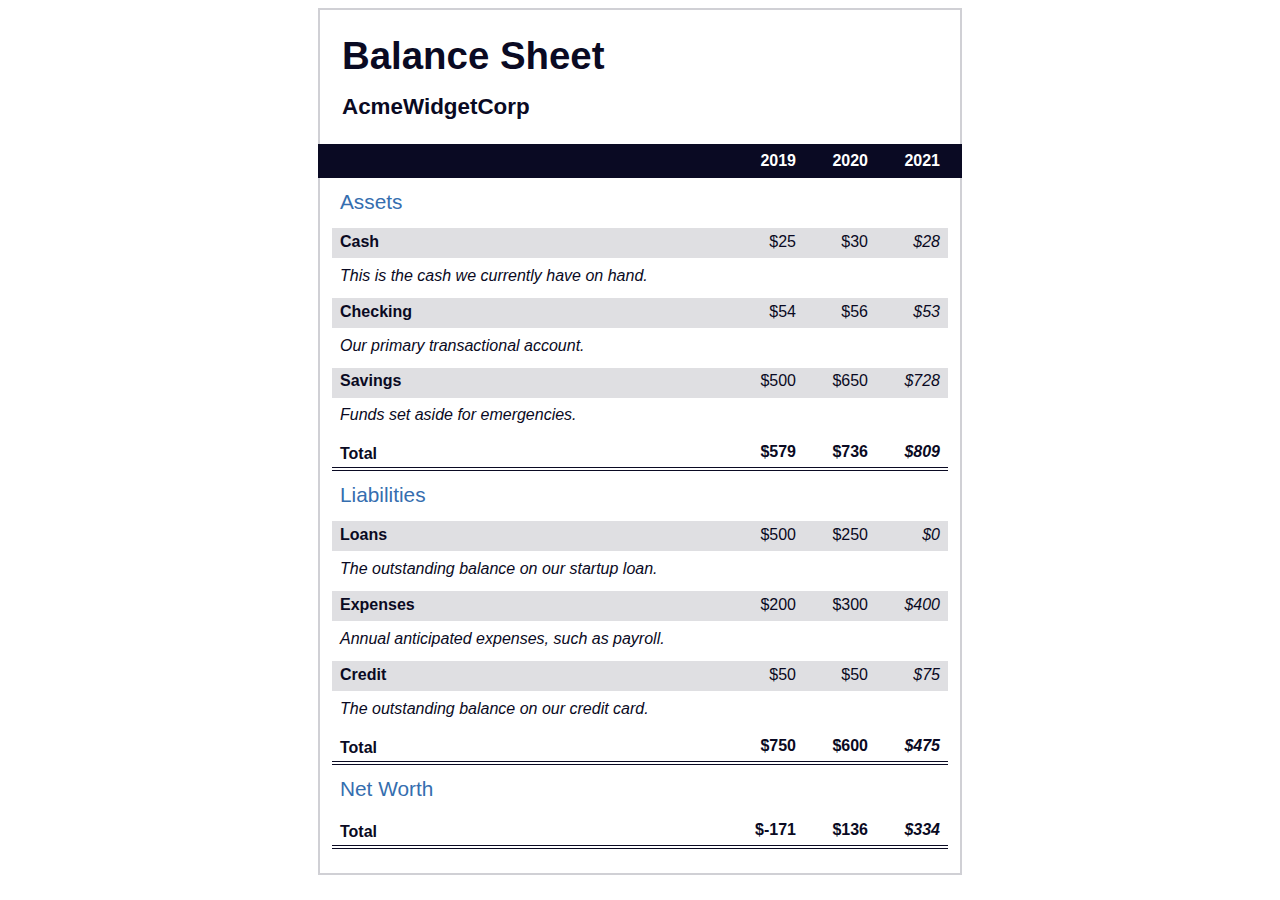
<file: Balance_Sheet/index.html>
<!DOCTYPE html>
<html lang="en">

<head>
  <meta charset="UTF-8">
  <meta http-equiv="X-UA-Compatible" content="IE=edge">
  <meta name="viewport" content="width=device-width, initial-scale=1.0">
  <link rel="stylesheet" type="text/css" href="style.css">
  <title>Balance Sheet</title>
</head>

<body>
  <main>
    <section>
      <h1>
        <span class="flex">
          <span>AcmeWidgetCorp</span>
          <span>Balance Sheet</span>
        </span>
      </h1>
      <div id="years" aria-hidden="true">
        <span class="year">2019</span>
        <span class="year">2020</span>
        <span class="year">2021</span>
      </div>
      <div class="table-wrap">
        <table>
          <caption>Assets</caption>
          <thead>
            <tr>
              <td></td>
              <th><span class="sr-only year">2019</span></th>
              <th><span class="sr-only year">2020</span></th>
              <th class="current"><span class="sr-only year">2021</span></th>
            </tr>
          </thead>
          <tbody>
            <tr class="data">
              <th>Cash <span class="description">This is the cash we currently have on hand.</span></th>
              <td>$25</td>
              <td>$30</td>
              <td class="current">$28</td>
            </tr>
            <tr class="data">
              <th>Checking <span class="description">Our primary transactional account.</span></th>
              <td>$54</td>
              <td>$56</td>
              <td class="current">$53</td>
            </tr>
            <tr class="data">
              <th>Savings <span class="description">Funds set aside for emergencies.</span></th>
              <td>$500</td>
              <td>$650</td>
              <td class="current">$728</td>
            </tr>
            <tr class="total">
              <th>Total <span class="sr-only">Assets</span></th>
              <td>$579</td>
              <td>$736</td>
              <td class="current">$809</td>
            </tr>
          </tbody>
        </table>
        <table>
          <caption>Liabilities</caption>
          <thead>
            <tr>
              <td></td>
              <th><span class="sr-only">2019</span></th>
              <th><span class="sr-only">2020</span></th>
              <th><span class="sr-only">2021</span></th>
            </tr>
          </thead>
          <tbody>
            <tr class="data">
              <th>Loans <span class="description">The outstanding balance on our startup loan.</span></th>
              <td>$500</td>
              <td>$250</td>
              <td class="current">$0</td>
            </tr>
            <tr class="data">
              <th>Expenses <span class="description">Annual anticipated expenses, such as payroll.</span></th>
              <td>$200</td>
              <td>$300</td>
              <td class="current">$400</td>
            </tr>
            <tr class="data">
              <th>Credit <span class="description">The outstanding balance on our credit card.</span></th>
              <td>$50</td>
              <td>$50</td>
              <td class="current">$75</td>
            </tr>
            <tr class="total">
              <th>Total <span class="sr-only">Liabilities</span></th>
              <td>$750</td>
              <td>$600</td>
              <td class="current">$475</td>
            </tr>
          </tbody>
        </table>
        <table>
          <caption>Net Worth</caption>
          <thead>
            <tr>
              <td></td>
              <th><span class="sr-only">2019</span></th>
              <th><span class="sr-only">2020</span></th>
              <th><span class="sr-only">2021</span></th>
            </tr>
          </thead>
          <tbody>
            <tr class="total">
              <th>Total <span class="sr-only">Net Worth</span></th>
              <td>$-171</td>
              <td>$136</td>
              <td class="current">$334</td>
            </tr>
          </tbody>
        </table>
      </div>
    </section>
  </main>
</body>

</html>
</file>
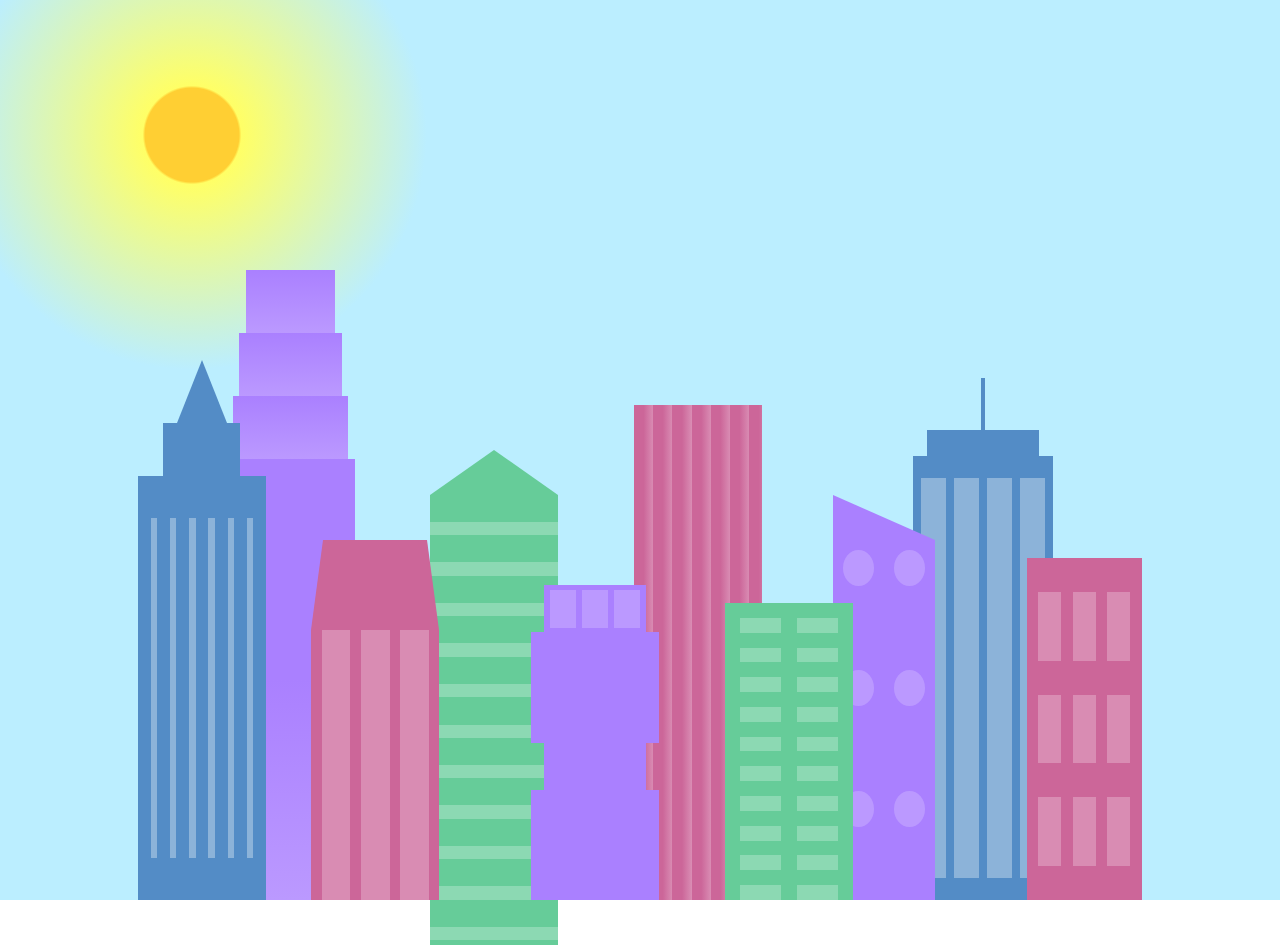
<file: City_Skyline/index.html>
<!DOCTYPE html>
<html lang="en">
<head>
  <meta charset="UTF-8">
  <meta http-equiv="X-UA-Compatible" content="IE=edge">
  <meta name="viewport" content="width=device-width, initial-scale=1.0">
  <link rel="stylesheet" type="text/css" href="style.css">
  <title>City Skyline</title>
</head>
<body>
  <div class="background-buildings sky">
    <div></div>
    <div></div>
    <div class="bb1 building-wrap">
      <div class="bb1a bb1-window"></div>
      <div class="bb1b bb1-window"></div>
      <div class="bb1c bb1-window"></div>
      <div class="bb1d"></div>
    </div>
    <div class="bb2">
      <div class="bb2a"></div>
      <div class="bb2b"></div>
    </div>
    <div class="bb3"></div>
    <div></div>
    <div class="bb4 building-wrap">
      <div class="bb4a"></div>
      <div class="bb4b"></div>
      <div class="bb4c window-wrap">
        <div class="bb4-window"></div>
        <div class="bb4-window"></div>
        <div class="bb4-window"></div>
        <div class="bb4-window"></div>
      </div>
    </div>
    <div></div>
    <div></div>
  </div>

  <div class="foreground-buildings">
    <div></div>
    <div></div>
    <div class="fb1 building-wrap">
      <div class="fb1a"></div>
      <div class="fb1b"></div>
      <div class="fb1c"></div>
    </div>
    <div class="fb2">
      <div class="fb2a"></div>
      <div class="fb2b window-wrap">
        <div class="fb2-window"></div>
        <div class="fb2-window"></div>
        <div class="fb2-window"></div>
      </div>
    </div>
    <div></div>
    <div class="fb3 building-wrap">
      <div class="fb3a window-wrap">
        <div class="fb3-window"></div>
        <div class="fb3-window"></div>
        <div class="fb3-window"></div>
      </div>
      <div class="fb3b"></div>
      <div class="fb3a"></div>
      <div class="fb3b"></div>
    </div>
    <div class="fb4">
      <div class="fb4a"></div>
      <div class="fb4b">
        <div class="fb4-window"></div>
        <div class="fb4-window"></div>
        <div class="fb4-window"></div>
        <div class="fb4-window"></div>
        <div class="fb4-window"></div>
        <div class="fb4-window"></div>
      </div>
    </div>
    <div class="fb5"></div>
    <div class="fb6"></div>
    <div></div>
    <div></div>
  </div>
</body>
</html>
</file>
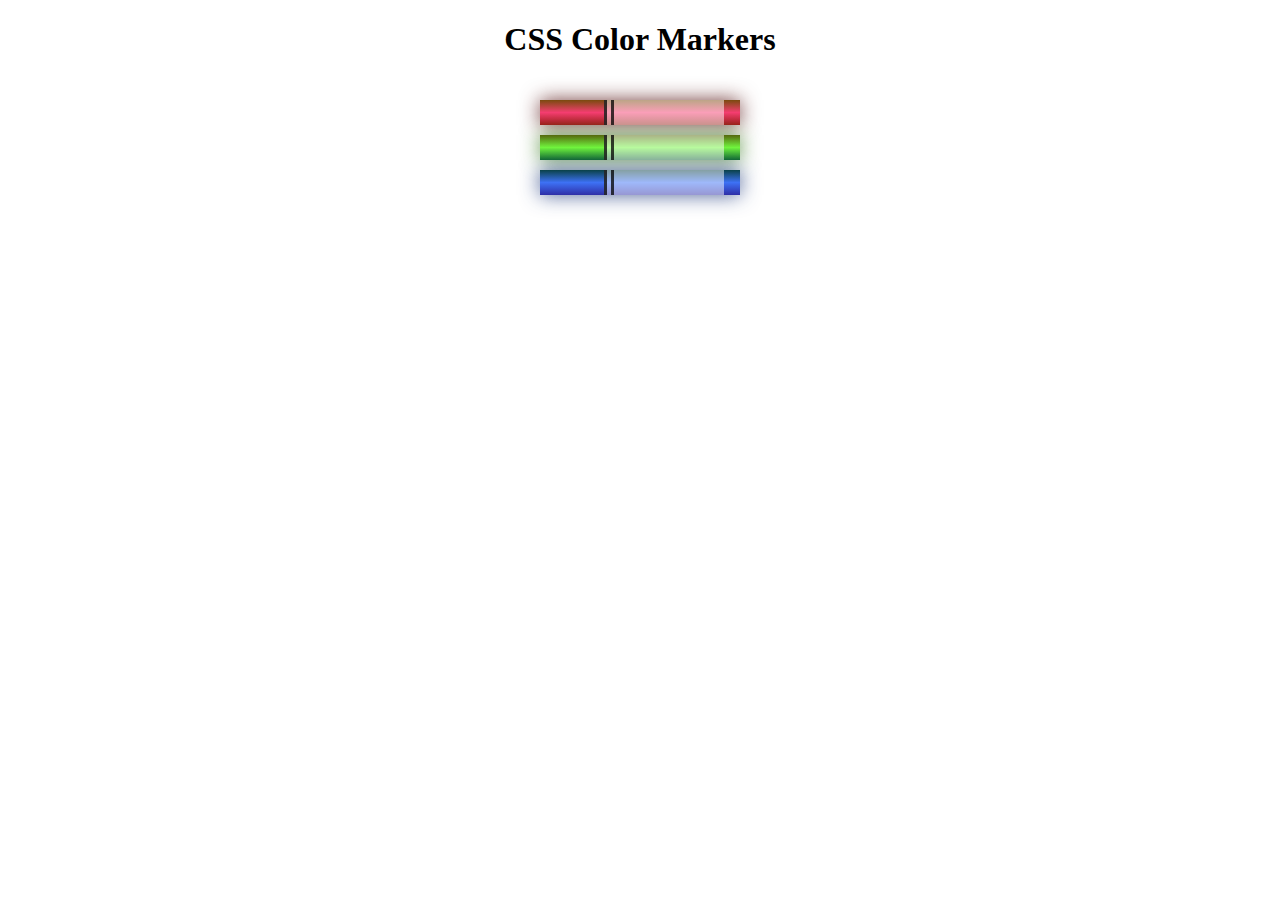
<file: Color-Markers/index.html>
<!DOCTYPE html>
<html lang="en">

<head>
  <meta charset="UTF-8">
  <meta http-equiv="X-UA-Compatible" content="IE=edge">
  <meta name="viewport" content="width=device-width, initial-scale=1.0">
  <link rel="stylesheet" type="text/css" href="style.css">
  <title>Color Markers</title>
</head>

<body>
  <h1>CSS Color Markers</h1>
  <div class="container">
    <div class="marker red">
      <div class="cap"></div>
      <div class="sleeve"></div>
    </div>
    <div class="marker green">
      <div class="cap"></div>
      <div class="sleeve"></div>
    </div>
    <div class="marker blue">
      <div class="cap"></div>
      <div class="sleeve"></div>
    </div>
  </div>
</body>

</html>
</file>
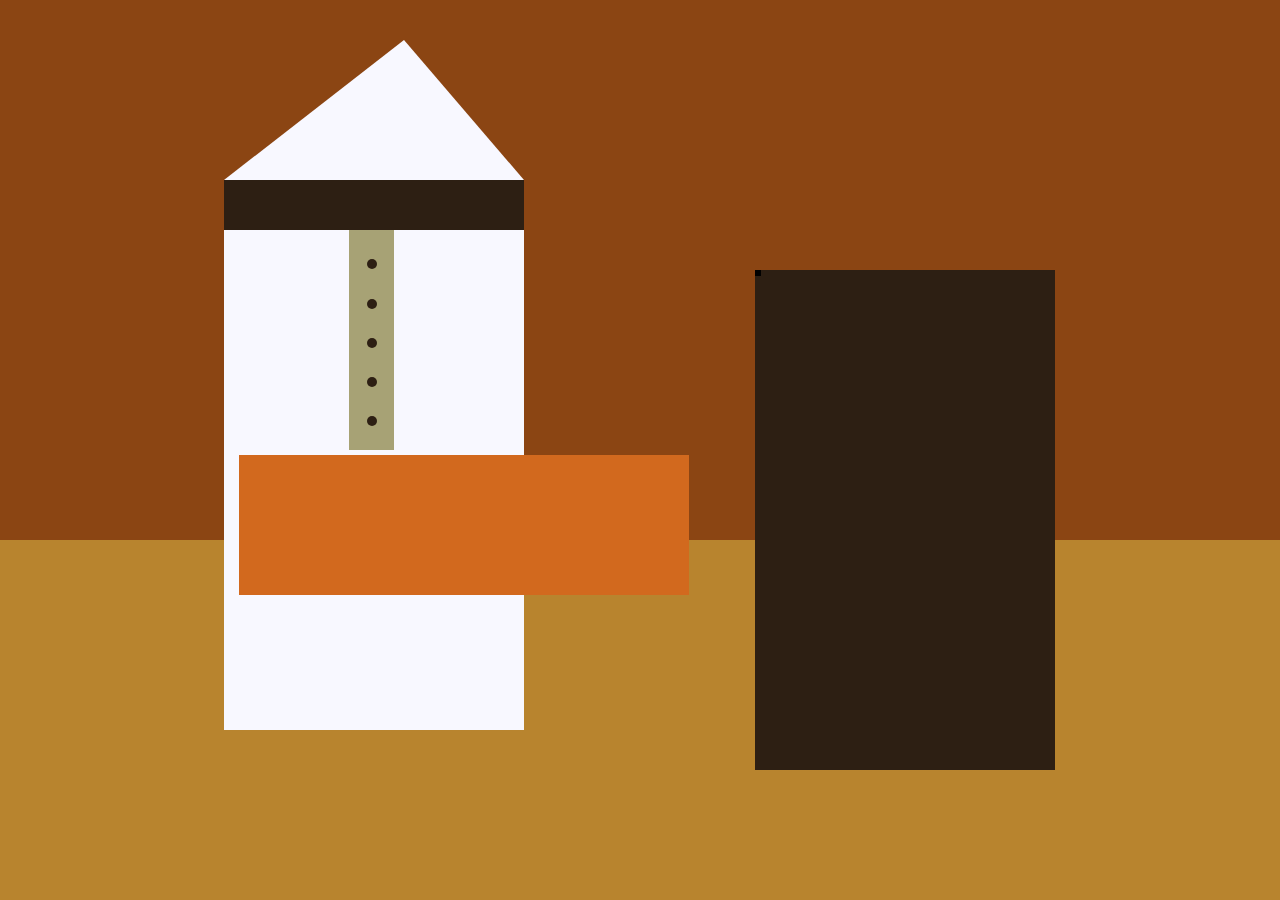
<file: Picasso_Painting/index.html>
<!DOCTYPE html>
<html lang="en">

<head>
  <meta charset="UTF-8">
  <meta http-equiv="X-UA-Compatible" content="IE=edge">
  <meta name="viewport" content="width=device-width, initial-scale=1.0">
  <link rel="stylesheet" type="text/css" href="style.css">
  <title>Picasso Painting</title>
</head>

<body>
  <div id="back-wall"></div>
  <div class="characters">
    <div id="offwhite-character">
      <div id="white-hat"></div>
      <div id="black-mask">
        <div class="eyes left"></div>
        <div class="eyes right"></div>
      </div>
      <div id="gray-instrument">
        <div class="black-dot"></div>
        <div class="black-dot"></div>
        <div class="black-dot"></div>
        <div class="black-dot"></div>
        <div class="black-dot"></div>
      </div>
      <div id="tan-table"></div>
    </div>
    <div id="black-character">
      <div id="black-hat"></div>
      <div id="gray-mask">
        <div class="eyes left"></div>
        <div class="eyes right"></div>
      </div>
      <div id="white-paper">
        <i class="fas fa-music"></i>
        <i class="fas fa-music"></i>
        <i class="fas fa-music"></i>
        <i class="fas fa-music"></i>
      </div>
    </div>
  </div>
</body>

</html>
</file>
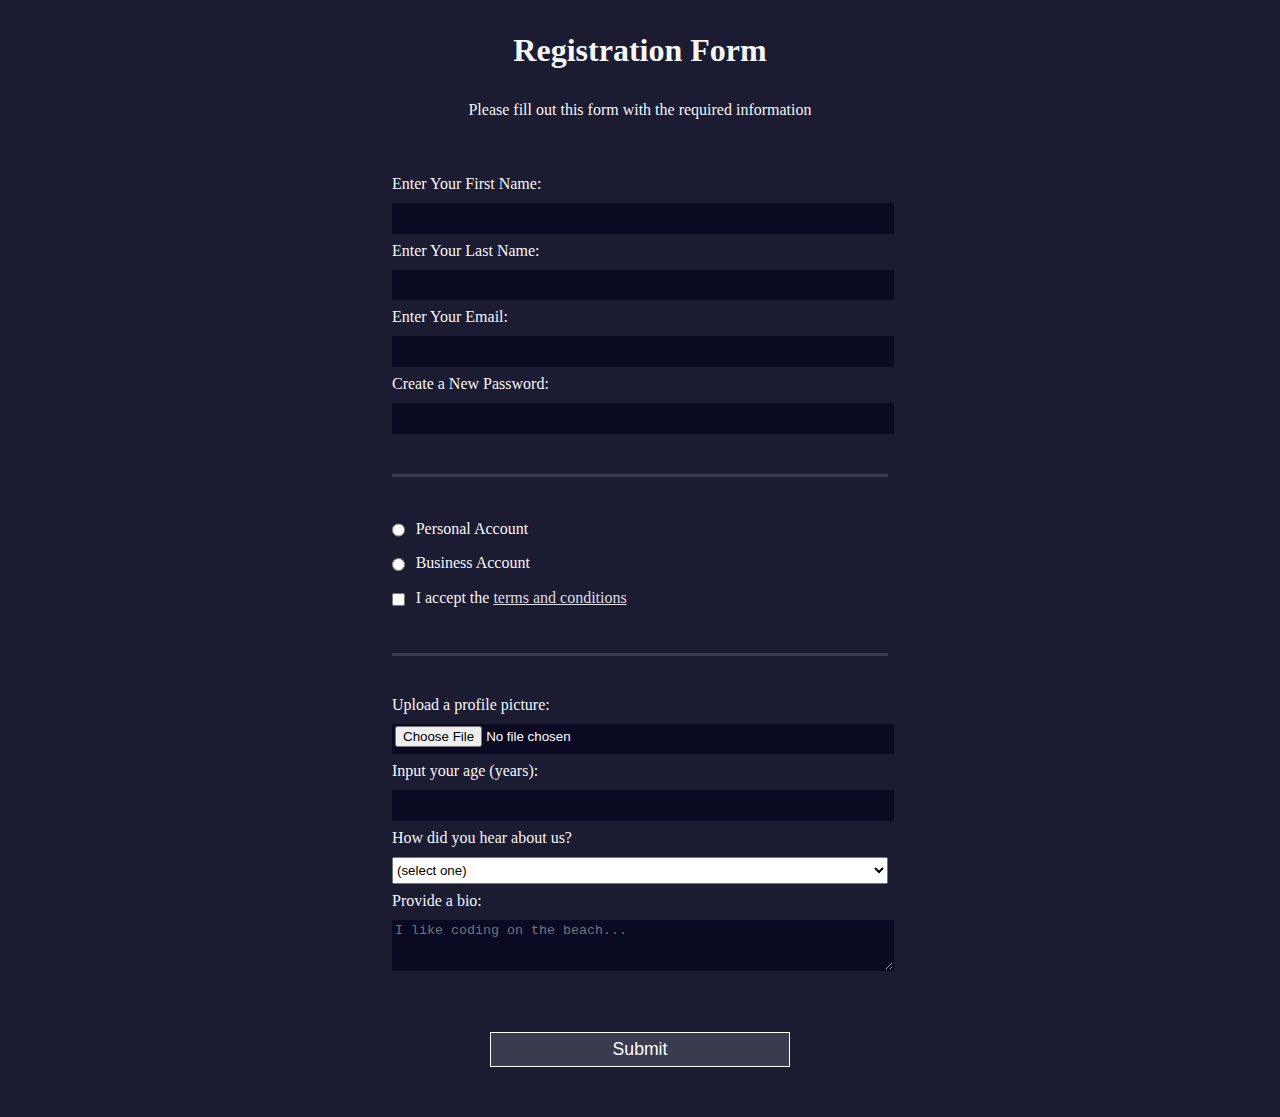
<file: Registration_Form/index.html>
<!DOCTYPE html>
<html lang="en">

<head>
  <meta charset="UTF-8">
  <meta http-equiv="X-UA-Compatible" content="IE=edge">
  <meta name="viewport" content="width=device-width, initial-scale=1.0">
  <link rel="stylesheet" type="text/css" href="style.css">
  <title>Registration Form</title>
</head>

<body>
  <h1>Registration Form</h1>
  <p>Please fill out this form with the required information</p>
  <form action='https://register-demo.freecodecamp.org'>
    <fieldset>
      <label>Enter Your First Name: <input type="text" name="first-name" required /></label>
      <label>Enter Your Last Name: <input type="text" name="last-name" required /></label>
      <label>Enter Your Email: <input type="email" name="email" required /></label>
      <label>Create a New Password: <input type="password" name="password" pattern="[a-z0-5]{8,}" required /></label>
    </fieldset>
    <fieldset>
      <label><input type="radio" name="account-type" class="inline" /> Personal Account</label>
      <label><input type="radio" name="account-type" class="inline" /> Business Account</label>
      <label>
        <input type="checkbox" name="terms" class="inline" required /> I accept the <a
          href="https://www.freecodecamp.org/news/terms-of-service/">terms and conditions</a>
      </label>
    </fieldset>
    <fieldset>
      <label>Upload a profile picture: <input type="file" name="file" /></label>
      <label>Input your age (years): <input type="number" name="age" min="13" max="120" />
      </label>
      <label>How did you hear about us?
        <select name="referrer">
          <option value="">(select one)</option>
          <option value="1">freeCodeCamp News</option>
          <option value="2">freeCodeCamp YouTube Channel</option>
          <option value="3">freeCodeCamp Forum</option>
          <option value="4">Other</option>
        </select>
      </label>
      <label>Provide a bio:
        <textarea name="bio" rows="3" cols="30" placeholder="I like coding on the beach..."></textarea>
      </label>
    </fieldset>
    <input type="submit" value="Submit" />
  </form>
</body>

</html>
</file>
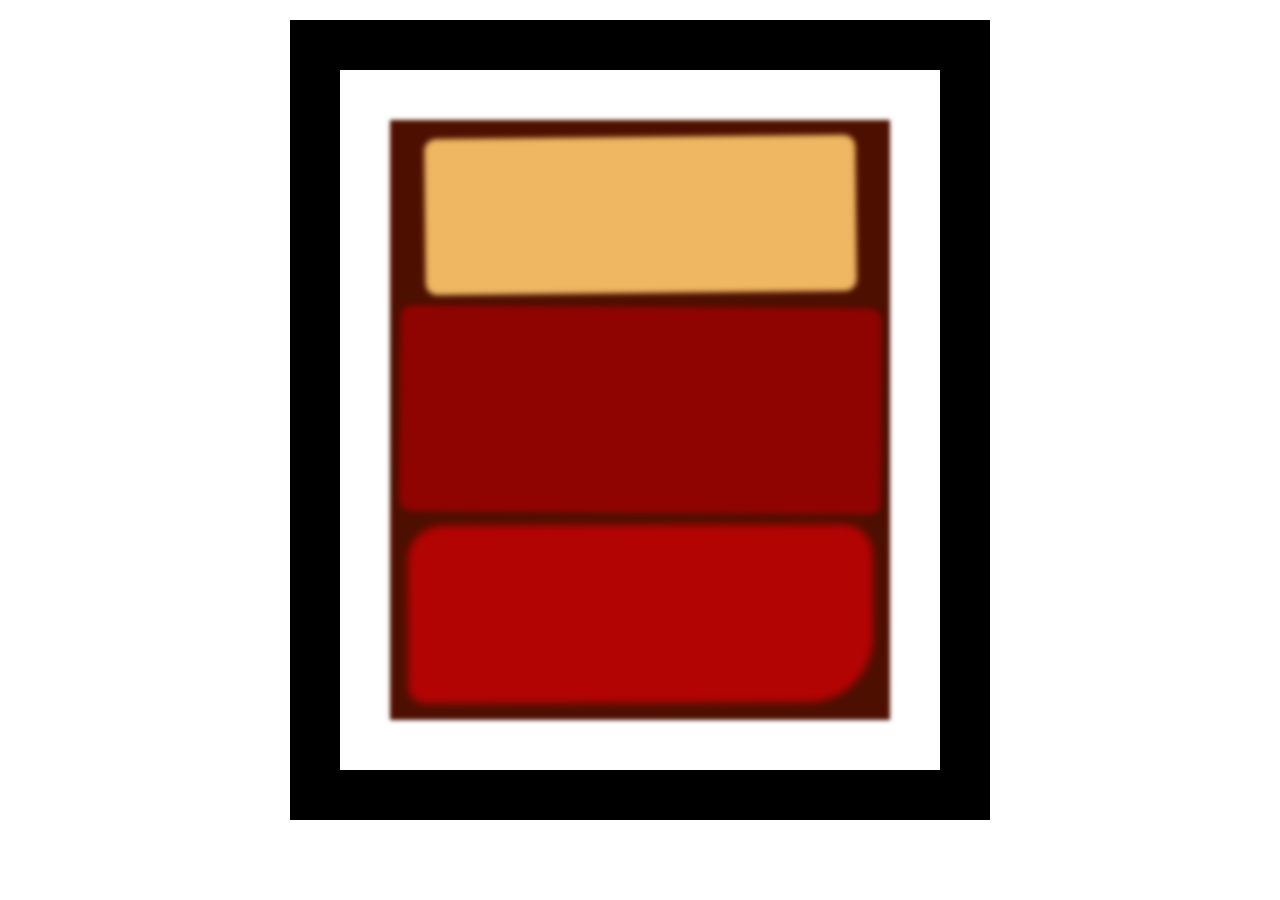
<file: Rothko_Painting/index.html>
<!DOCTYPE html>
<html lang="en">

<head>
  <meta charset="UTF-8">
  <meta http-equiv="X-UA-Compatible" content="IE=edge">
  <meta name="viewport" content="width=device-width, initial-scale=1.0">
  <link rel="stylesheet" href="style.css">
  <title>Rothko Painting</title>
</head>

<body>
  <div class="frame">
    <div class="canvas">
      <div class="one"></div>
      <div class="two"></div>
      <div class="three"></div>
    </div>
  </div>
</body>

</html>
</file>
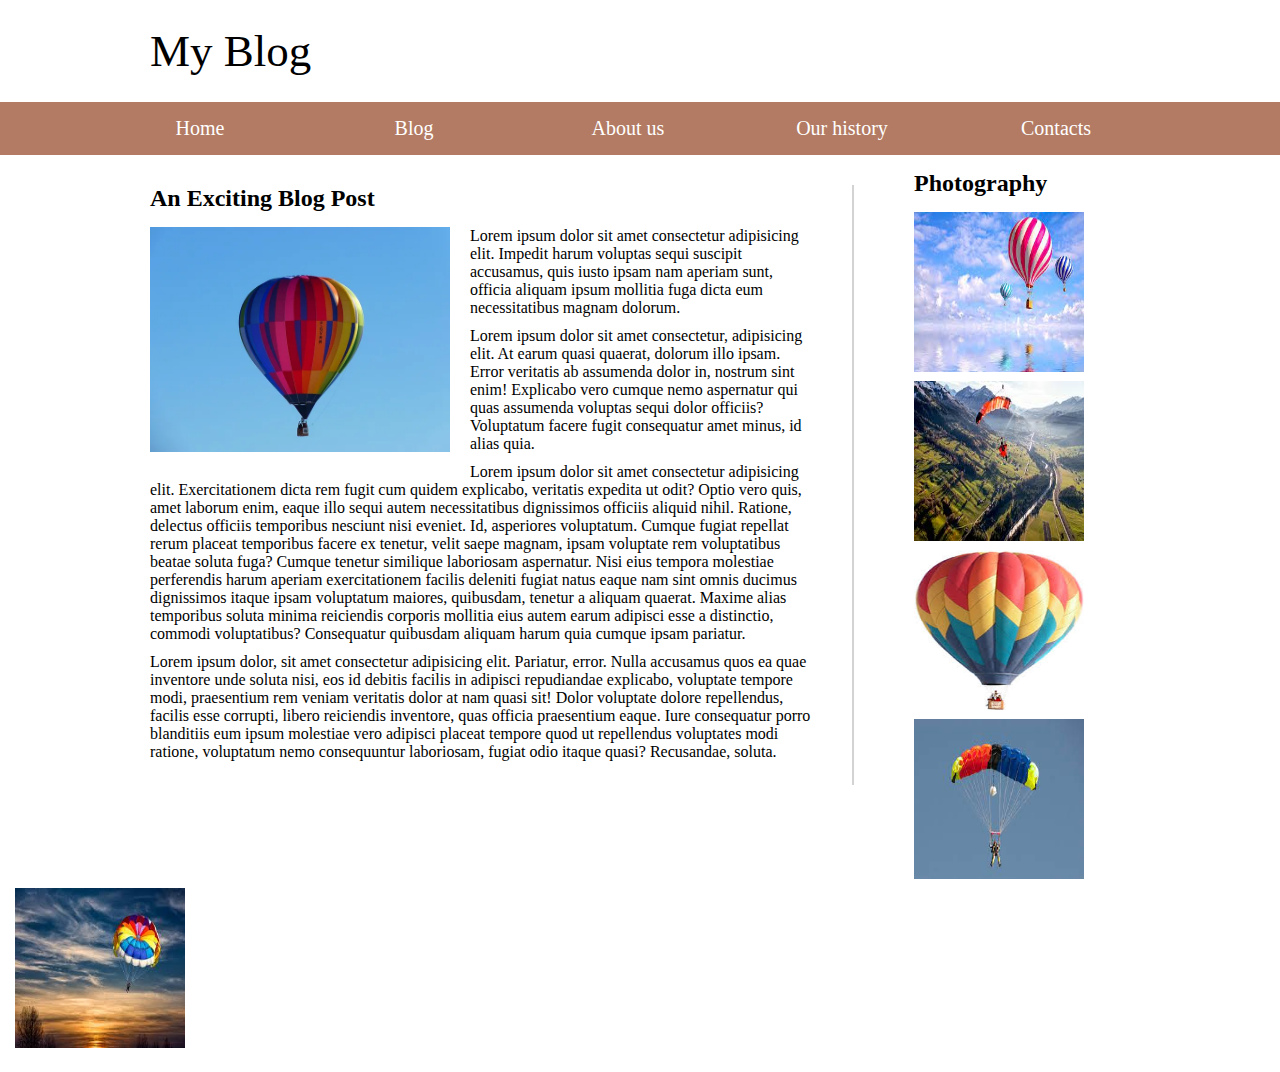
<file: Simple-Blog/index.html>
<!DOCTYPE html>
<html lang="en">
  <head>
    <meta charset="UTF-8" />
    <meta http-equiv="X-UA-Compatible" content="IE=edge" />
    <meta name="viewport" content="width=device-width, initial-scale=1.0" />
    <link rel="stylesheet" href="style.css">
    <title>Blog Page Layout</title>
  </head>
  <body>
    <header>
      <h1>My Blog</h1>

      <nav class="nav">
        <ul>
          <li>Home</li>
          <li>Blog</li>
          <li>About us</li>
          <li>Our history</li>
          <li>Contacts</li>
        </ul>
      </nav>
    </header>

    <main>
      <article class="post">
        <h2>An Exciting Blog Post</h2>
        <img src="../Simple-Blog/Images/parashoot.webp" width="300px" />
        <p>
          Lorem ipsum dolor sit amet consectetur adipisicing elit. Impedit harum
          voluptas sequi suscipit accusamus, quis iusto ipsam nam aperiam sunt,
          officia aliquam ipsum mollitia fuga dicta eum necessitatibus magnam
          dolorum.
        </p>
        <p>
          Lorem ipsum dolor sit amet consectetur, adipisicing elit. At earum
          quasi quaerat, dolorum illo ipsam. Error veritatis ab assumenda dolor
          in, nostrum sint enim! Explicabo vero cumque nemo aspernatur qui quas
          assumenda voluptas sequi dolor officiis? Voluptatum facere fugit
          consequatur amet minus, id alias quia.
        </p>
        <p>
          Lorem ipsum dolor sit amet consectetur adipisicing elit.
          Exercitationem dicta rem fugit cum quidem explicabo, veritatis
          expedita ut odit? Optio vero quis, amet laborum enim, eaque illo sequi
          autem necessitatibus dignissimos officiis aliquid nihil. Ratione,
          delectus officiis temporibus nesciunt nisi eveniet. Id, asperiores
          voluptatum. Cumque fugiat repellat rerum placeat temporibus facere ex
          tenetur, velit saepe magnam, ipsam voluptate rem voluptatibus beatae
          soluta fuga? Cumque tenetur similique laboriosam aspernatur. Nisi eius
          tempora molestiae perferendis harum aperiam exercitationem facilis
          deleniti fugiat natus eaque nam sint omnis ducimus dignissimos itaque
          ipsam voluptatum maiores, quibusdam, tenetur a aliquam quaerat. Maxime
          alias temporibus soluta minima reiciendis corporis mollitia eius autem
          earum adipisci esse a distinctio, commodi voluptatibus? Consequatur
          quibusdam aliquam harum quia cumque ipsam pariatur.
        </p>
        <p>
          Lorem ipsum dolor, sit amet consectetur adipisicing elit. Pariatur,
          error. Nulla accusamus quos ea quae inventore unde soluta nisi, eos id
          debitis facilis in adipisci repudiandae explicabo, voluptate tempore
          modi, praesentium rem veniam veritatis dolor at nam quasi sit! Dolor
          voluptate dolore repellendus, facilis esse corrupti, libero reiciendis
          inventore, quas officia praesentium eaque. Iure consequatur porro
          blanditiis eum ipsum molestiae vero adipisci placeat tempore quod ut
          repellendus voluptates modi ratione, voluptatum nemo consequuntur
          laboriosam, fugiat odio itaque quasi? Recusandae, soluta.
        </p>
      </article>

      <aside class="photo">
        <h2>Photography</h2>
        <img src="../Simple-Blog/Images/para1.jpeg" width="170px" height="160px" />
        <img src="../Simple-Blog/Images/para2.jpeg" width="170px" height="160px" />
        <img src="../Simple-Blog/Images/para3.jpeg" width="170px" height="160px" />
        <img src="../Simple-Blog/Images/para4.jpeg" width="170px" height="160px" />
        <img src="../Simple-Blog/Images/para5.jpeg" width="170px" height="160px" />
      </aside>
    </main>
  </body>
</html>
</file>
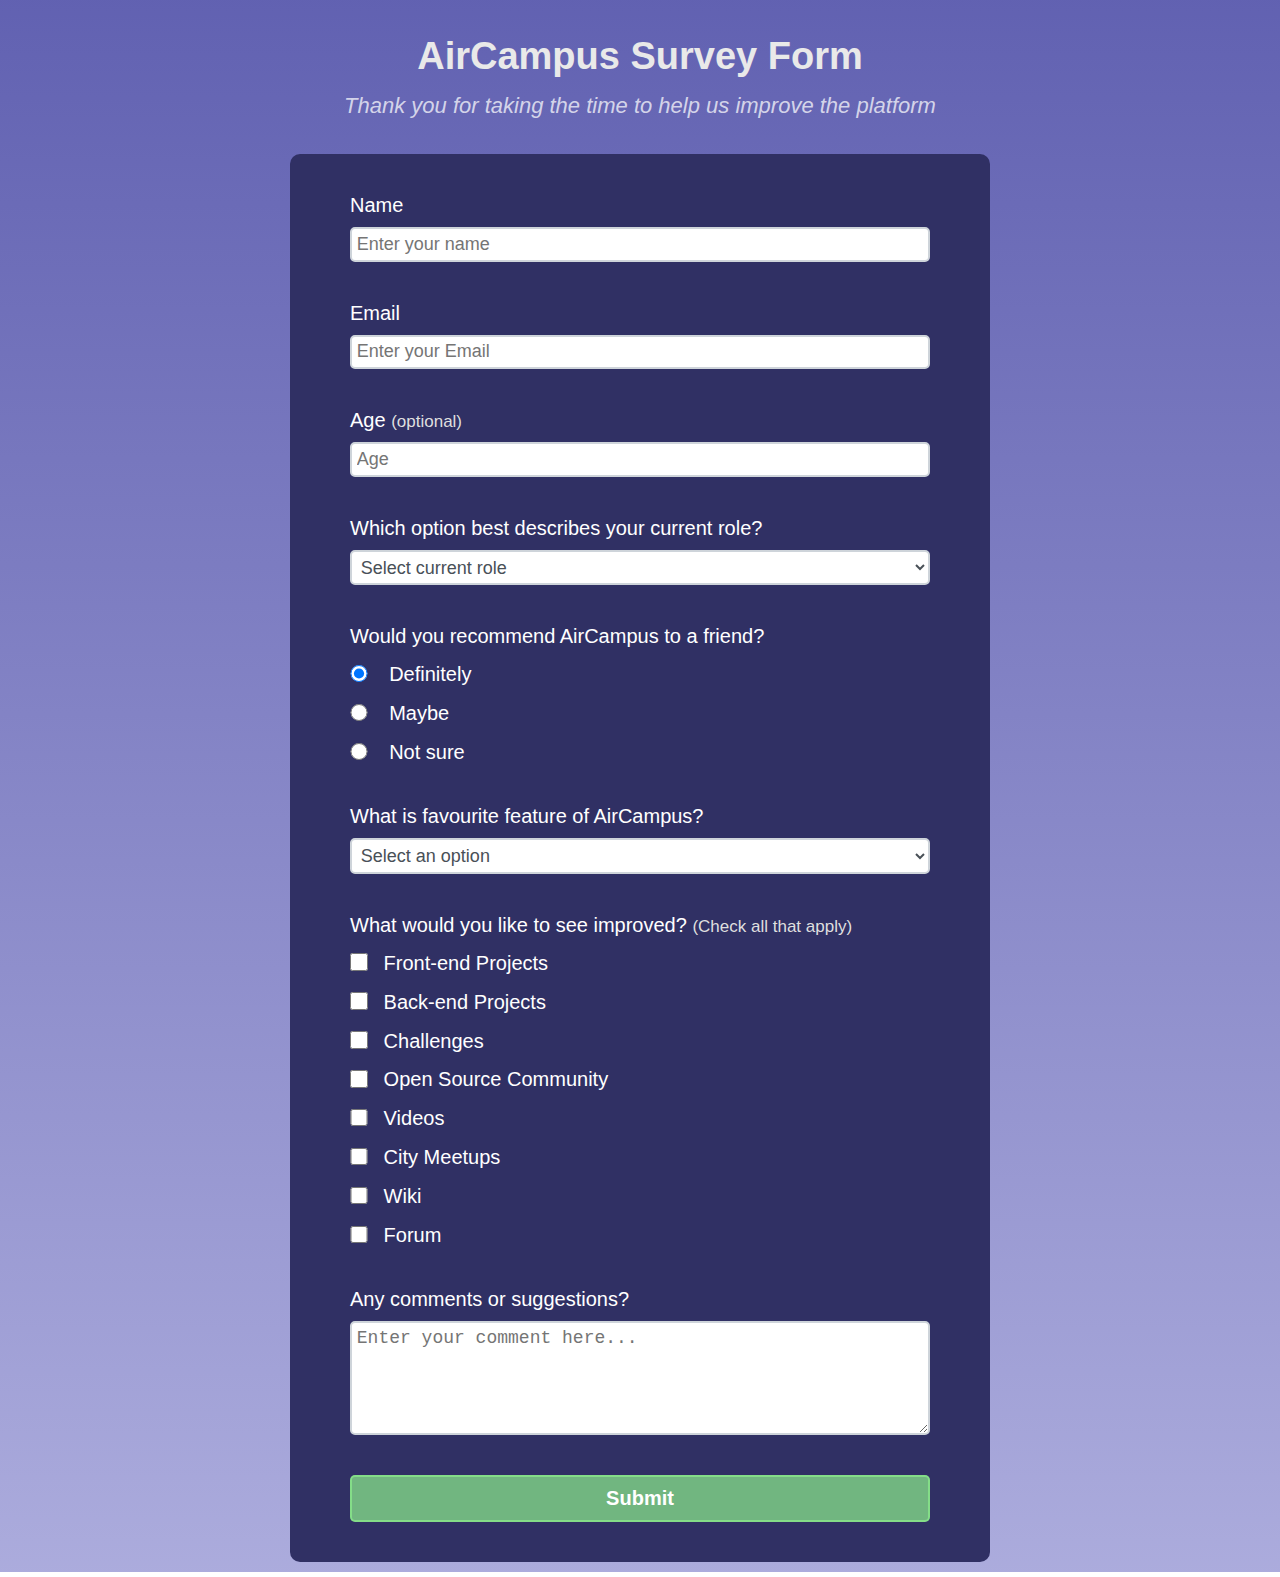
<file: Survey_Form/index.html>
<!DOCTYPE html>
<html lang="en">

<head>
  <meta charset="UTF-8">
  <meta http-equiv="X-UA-Compatible" content="IE=edge">
  <meta name="viewport" content="width=device-width, initial-scale=1.0">
  <link rel="stylesheet" type="text/css" href="style.css">
  <title>Survay Form</title>
</head>

<body>
  <div>
    <h1 id="title">AirCampus Survey Form</h1>
    <p id="description"><i>Thank you for taking the time to help us improve the platform</i></p>
  </div>
  <form action="" id="survey-form">
    <label id="name-label">Name <input type="text" id="name" placeholder="Enter your name" required></label>
    <label id="email-label">Email <input type="email" id="email" placeholder="Enter your Email" required></label>
    <label id="number-label">Age <span>(optional)</span> <input type="number" id="number" min="12" max="60" placeholder="Age"></label>
    <label>Which option best describes your current role?
      <select id="dropdown" required>
        <option value=" ">Select current role</option>
        <option value="student">Student</option>
        <option value="job">Full Time Job</option>
        <option value="learner">Full Time Learner</option>
        <option value="not to say">Prefer not to say</option>
        <option value="other">Other</option>
      </select>
    </label>
    <label>Would you recommend AirCampus to a friend?
      <label id="select-label"><input type="radio" name="recommend" value="definitely" class="inline" checked> Definitely</label>
      <label id="select-label"><input type="radio" name="recommend" value="maybe" class="inline"> Maybe</label>
      <label id="select-label"><input type="radio" name="recommend" value="sure" class="inline"> Not sure</label>
    </label>
    <label>What is favourite feature of AirCampus?
      <select id="dropdown" required>
        <option value=" ">Select an option</option>
        <option value="student">Challenges</option>
        <option value="job">Projects</option>
        <option value="learner">Community</option>
        <option value="not to say">Open Source</option>
      </select>
    </label>
    <label>What would you like to see improved? <span>(Check all that apply)</span>
      <label id="select-label"><input type="checkbox" name="front-end" class="inline" value="front-end">Front-end
        Projects</label>
      <label id="select-label"><input type="checkbox" name="back-end" class="inline" value="back-end">Back-end
        Projects</label>
      <label id="select-label"><input type="checkbox" name="challenges" class="inline"
          value="challenges">Challenges</label>
      <label id="select-label"><input type="checkbox" name="open-source" class="inline" value="open-source">Open Source
        Community</label>
      <label id="select-label"><input type="checkbox" name="videos" class="inline" value="videos">Videos</label>
      <label id="select-label"><input type="checkbox" name="city-meetups" class="inline" value="city-meetups">City
        Meetups</label>
      <label id="select-label"><input type="checkbox" name="wiki" class="inline" value="wiki">Wiki</label>
      <label id="select-label"><input type="checkbox" name="forum" class="inline" value="forum">Forum</label>
    </label>
    <label>Any comments or suggestions?
      <textarea name="comment" id="" cols="30" rows="5" placeholder="Enter your comment here..."></textarea>
    </label>
    <input type="submit" id="submit" value="Submit">
  </form>
</body>

</html>
</file>
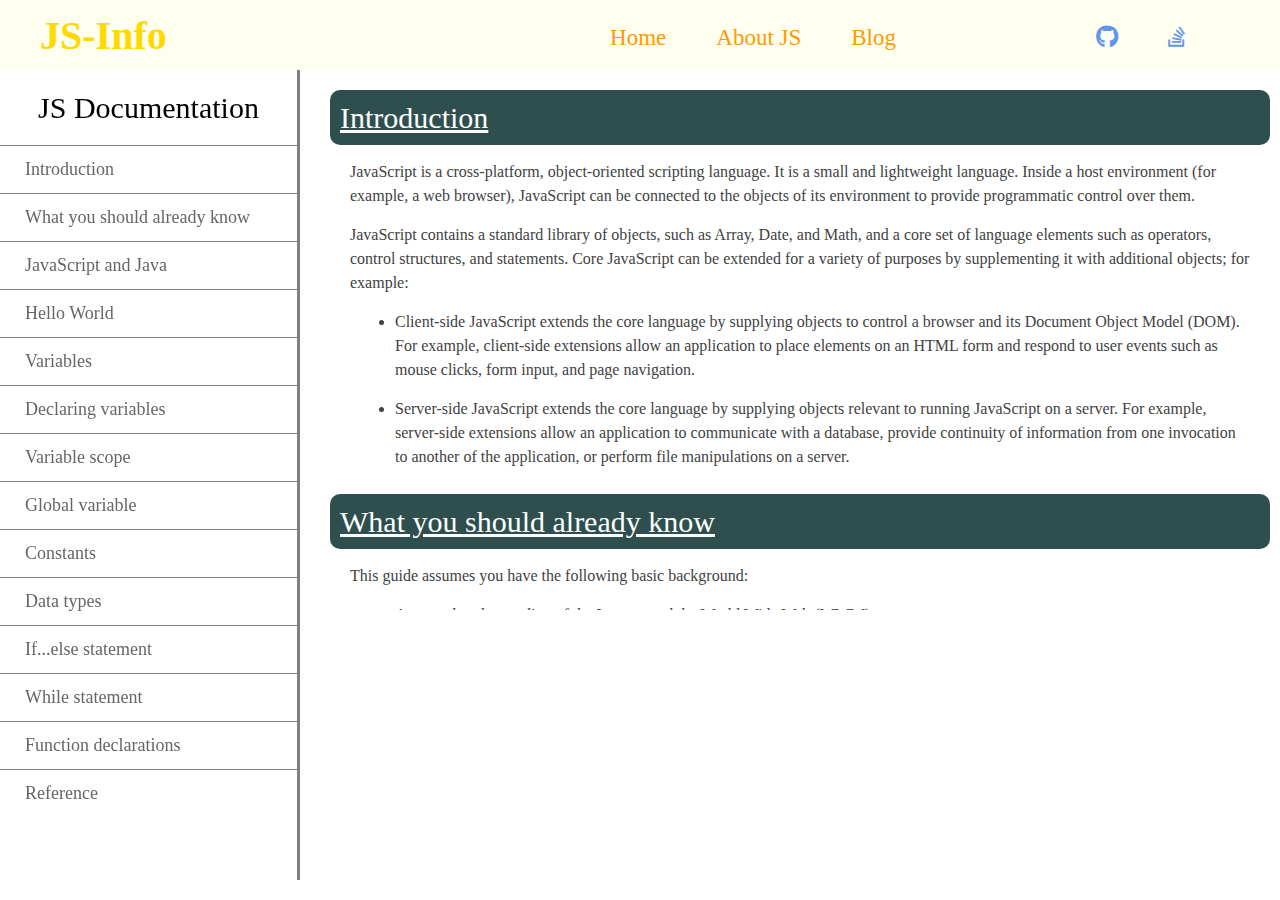
<file: Technical_Documentation/index.html>
<!DOCTYPE html>
<html lang="en">

<head>
  <meta charset="UTF-8">
  <meta http-equiv="X-UA-Compatible" content="IE=edge">
  <meta name="viewport" content="width=device-width, initial-scale=1.0">
  <link rel="stylesheet" type="text/css" href="style.css">
  <link rel="stylesheet" href="https://cdnjs.cloudflare.com/ajax/libs/font-awesome/6.1.1/css/all.min.css">
  <title>Technical Documentation Page</title>
</head>

<body>
  <header id="header">
    <div class="container flex">
      <h1>JS-Info</h1>
    <nav class="flex">
      <div class="menu">
        <i class="fa-solid fa-bars"></i>
      </div>
      <ul class="main flex">
        <li><a href="#">Home</a></li>
        <li><a href="#">About JS</a></li>
        <li><a href="#">Blog</a></li>
      </ul>
      <ul class="social flex">
        <li><a href="#"><i class="fa-brands fa-github"></i></a></li>
        <li><a href="#"><i class="fa-brands fa-stack-overflow"></i></a></li>
      </ul>
    </nav>
    </div>
  </header>
  <main id="main-doc">
    <aside id="sidebar">
      <nav id="navbar">
        <header>JS Documentation</header>
        <ul>
          <li>
            <a href="#Introduction" class="nav-link">Introduction</a>
          </li>
          <li>
            <a href="#What_you_should_already_know" class="nav-link">What you should already know</a>
          </li>
          <li>
            <a href="#JavaScript_and_Java" class="nav-link">JavaScript and Java</a>
          </li>
          <li>
            <a href="#Hello_World" class="nav-link">Hello World</a>
          </li>
          <li>
            <a href="#Variables" class="nav-link">Variables</a>
          </li>
          <li>
            <a href="#Declaring_variables" class="nav-link">Declaring variables</a>
          </li>
          <li>
            <a href="#Variable_scope" class="nav-link">Variable scope</a>
          </li>
          <li>
            <a href="#Global_variable" class="nav-link">Global variable</a>
          </li>
          <li>
            <a href="#Constants" class="nav-link">Constants</a>
          </li>
          <li>
            <a href="#Data_types" class="nav-link">Data types</a>
          </li>
          <li>
            <a href="#If...else_statement" class="nav-link">If...else statement</a>
          </li>
          <li>
            <a href="#While_statement" class="nav-link">While statement</a>
          </li>
          <li>
            <a href="#Function_declarations" class="nav-link">Function declarations</a>
          </li>
          <li>
            <a href="#Reference" class="nav-link">Reference</a>
          </li>
        </ul>
      </nav>
    </aside>
    <div id="documentation">
      <section class="main-section" id="Introduction">
        <header>Introduction</header>
        <article>
          <p>JavaScript is a cross-platform, object-oriented scripting language. It is a small and lightweight language. Inside a host environment (for example, a web browser), JavaScript can be connected to the objects of its environment to provide programmatic control over them.</p>
          <p>JavaScript contains a standard library of objects, such as Array, Date, and Math, and a core set of language elements such as operators, control structures, and statements. Core JavaScript can be extended for a variety of purposes by supplementing it with additional objects; for example:</p>
          <ul>
            <li>Client-side JavaScript extends the core language by supplying objects to control a browser and its Document Object Model (DOM). For example, client-side extensions allow an application to place elements on an HTML form and respond to user events such as mouse clicks, form input, and page navigation.</li>
            <li>Server-side JavaScript extends the core language by supplying objects relevant to running JavaScript on a server. For example, server-side extensions allow an application to communicate with a database, provide continuity of information from one invocation to another of the application, or perform file manipulations on a server.</li>
          </ul>
        </article>
      </section>
      <section class="main-section" id="What_you_should_already_know">
        <header>What you should already know</header>
        <article>
          <p>This guide assumes you have the following basic background:</p>
          <ul>
            <li>A general understanding of the Internet and the World Wide Web (WWW).</li>
            <li>Good working knowledge of HyperText Markup Language (HTML).</li>
            <li>Some programming experience. If you are new to programming, try one of the tutorials linked on the main page about JavaScript.</li>
          </ul>
        </article>
      </section>
      <section class="main-section" id="JavaScript_and_Java">
        <header>JavaScript and Java</header>
        <article>
          <p>JavaScript and Java are similar in some ways but fundamentally different in some others. The JavaScript language resembles Java but does not have Java's static typing and strong type checking. JavaScript follows most Java expression syntax, naming conventions and basic control-flow constructs which was the reason why it was renamed from LiveScript to JavaScript.</p>
          <p>In contrast to Java's compile-time system of classes built by declarations, JavaScript supports a runtime system based on a small number of data types representing numeric, Boolean, and string values. JavaScript has a prototype-based object model instead of the more common class-based object model. The prototype-based model provides dynamic inheritance; that is, what is inherited can vary for individual objects. JavaScript also supports functions without any special declarative requirements. Functions can be properties of objects, executing as loosely typed methods.</p>
          <p>JavaScript is a very free-form language compared to Java. You do not have to declare all variables, classes, and methods. You do not have to be concerned with whether methods are public, private, or protected, and you do not have to implement interfaces. Variables, parameters, and function return types are not explicitly typed.</p>
        </article>
      </section>
      <section class="main-section" id="Hello_World">
        <header>Hello World</header>
        <article>
          <p>To get started with writing JavaScript, open the Scratchpad and write your first "Hello world" JavaScript code:</p>
          <code>function greetMe(yourName) { alert("Hello " + yourName); }
            greetMe("World");
          </code>
          <p>Select the code in the pad and hit Ctrl+R to watch it unfold in your browser!</p>
        </article>
      </section>
      <section class="main-section" id="Variables">
        <header>Variables</header>
        <article>
          <p>You use variables as symbolic names for values in your application. The names of variables, called identifiers, conform to certain rules.</p>
          <p>A JavaScript identifier must start with a letter, underscore (_), or dollar sign ($); subsequent characters can also be digits (0-9). Because JavaScript is case sensitive, letters include the characters "A" through "Z" (uppercase) and the characters "a" through "z" (lowercase).</p>
          <p>You can use ISO 8859-1 or Unicode letters such as å and ü in identifiers. You can also use the Unicode escape sequences as characters in identifiers. Some examples of legal names are Number_hits, temp99, and _name.</p>
        </article>
      </section>
      <section class="main-section" id="Declaring_variables">
        <header>Declaring variables</header>
        <article>
          <p>You can declare a variable in three ways:</p>
          <p>
            <span>With the keyword var. For example,</span>
            <code>var x = 42</code>
            <span>This syntax can be used to declare both local and global variables.</span>
          </p>
          <p>
            <span>By simply assigning it a value. For example,</span>
            <code>x = 42</code>
            <span>This always declares a global variable. It generates a strict JavaScript warning. You shouldn't use this variant.</span>
          </p>
          <p>
            <span>With the keyword let. For example,</span>
            <code>let y = 13</code>
            <span>This syntax can be used to declare a block scope local variable. See Variable scope below.</span>
          </p>
        </article>
      </section>
      <section class="main-section" id="Variable_scope">
        <header>Variable scope</header>
        <article>
          <p>When you declare a variable outside of any function, it is called a global variable, because it is available to any other code in the current document. When you declare a variable within a function, it is called a local variable, because it is available only within that function.</p>
          <p>JavaScript before ECMAScript 2015 does not have block statement scope; rather, a variable declared within a block is local to the function (or global scope) that the block resides within. For example the following code will log 5, because the scope of x is the function (or global context) within which x is declared, not the block, which in this case is an if statement.</p>
          <code>if (true) { var x = 5; } 
            console.log(x); // 5</code>
          <p>This behavior changes, when using the let declaration introduced in ECMAScript 2015.</p>
          <code>if (true) { let y = 5; } 
            console.log(y); // ReferenceError: y is not defined</code>
        </article>
      </section>
      <section class="main-section" id="Global_variable">
        <header>Global variable</header>
        <article>
          <p>Global variables are in fact properties of the global object. In web pages the global object is window, so you can set and access global variables using the window.variable syntax.</p>
          <p>Consequently, you can access global variables declared in one window or frame from another window or frame by specifying the window or frame name. For example, if a variable called phoneNumber is declared in a document, you can refer to this variable from an iframe as parent.phoneNumber.</p>
        </article>
      </section>
      <section class="main-section" id="Constants">
        <header>Constants</header>
        <article>
          <p>You can create a read-only, named constant with the const keyword. The syntax of a constant identifier is the same as for a variable identifier: it must start with a letter, underscore or dollar sign and can contain alphabetic, numeric, or underscore characters.</p>
          <code>const PI = 3.14;</code>
          <p>A constant cannot change value through assignment or be re-declared while the script is running. It has to be initialized to a value.</p>
          <p>The scope rules for constants are the same as those for let block scope variables. If the const keyword is omitted, the identifier is assumed to represent a variable.</p>
          <p>You cannot declare a constant with the same name as a function or variable in the same scope. For example:</p>
          <code>// THIS WILL CAUSE AN ERROR function f() {}; 
            const f = 5; // THIS WILL CAUSE AN ERROR ALSO function f() 
            { const g = 5; var g; //statements }</code>
        </article>
      </section>
      <section class="main-section" id="Data_types">
        <header>Data types</header>
        <article>
          <p>The latest ECMAScript standard defines seven data types:</p>
          <ul>
            <li>Six data types that are primitives:
              <ul>
                <li>Boolean. true and false.</li>
                <li>null. A special keyword denoting a null value. Because JavaScript is case-sensitive, null is not the same as Null, NULL, or any other variant.</li>
                <li>undefined. A top-level property whose value is undefined.</li>
                <li>Number. 42 or 3.14159.</li>
                <li>String. "Howdy"</li>
                <li>Symbol (new in ECMAScript 2015). A data type whose instances are unique and immutable.</li>
              </ul>
            <li>and Object</li>
          </ul>
          <p>Although these data types are a relatively small amount, they enable you to perform useful functions with your applications. Objects and functions are the other fundamental elements in the language. You can think of objects as named containers for values, and functions as procedures that your application can perform.</p>
        </article>
      </section>
      <section class="main-section" id="If...else_statement">
        <header>If...else statement</header>
        <article>
          <p>Use the if statement to execute a statement if a logical condition is true. Use the optional else clause to execute a statement if the condition is false. An if statement looks as follows:</p>
          <code>if (condition) { 
            statement_1; 
          } else { 
            statement_2; 
          }</code>
          <p>condition can be any expression that evaluates to true or false. See Boolean for an explanation of what evaluates to true and false. If condition evaluates to true, statement_1 is executed; otherwise, statement_2 is executed. statement_1 and statement_2 can be any statement, including further nested if statements.</p>
          <p>You may also compound the statements using else if to have multiple conditions tested in sequence, as follows:</p>
          <code>if (condition_1) { 
            statement_1; 
          } else if (condition_2) {
            statement_2; 
          } else if (condition_n) { 
            statement_n; 
          } else {
            statement_last; 
          }</code>
          <p>In the case of multiple conditions only the first logical condition which evaluates to true will be executed. To execute multiple statements, group them within a block statement ({ ... }) . In general, it's good practice to always use block statements, especially when nesting if statements:</p>
          <code>if (condition) { 
            statement_1_runs_if_condition_is_true;
            statement_2_runs_if_condition_is_true; 
          } else {
            statement_3_runs_if_condition_is_false;
            statement_4_runs_if_condition_is_false; 
          }</code>
          <p>It is advisable to not use simple assignments in a conditional expression, because the assignment can be confused with equality when glancing over the code. For example, do not use the following code:</p>
          <code>if (x = y) { /* statements here */ }</code>
          <p>If you need to use an assignment in a conditional expression, a common practice is to put additional parentheses around the assignment. For example:</p>
          <code>if ((x = y)) { /* statements here */ }</code>
        </article>
      </section>
      <section class="main-section" id="While_statement">
        <header>While statement</header>
        <article>
          <p>A while statement executes its statements as long as a specified condition evaluates to true. A while statement looks as follows:</p>
          <code>while (condition) statement</code>
          <p>If the condition becomes false, statement within the loop stops executing and control passes to the statement following the loop.</p>
          <p>The condition test occurs before statement in the loop is executed. If the condition returns true, statement is executed and the condition is tested again. If the condition returns false, execution stops and control is passed to the statement following while.</p>
          <p>To execute multiple statements, use a block statement ({ ... }) to group those statements.</p>
          <span>Example:</span>
          <p>The following while loop iterates as long as n is less than three:</p>
          <code>var n = 0; var x = 0; 
            while (n < 3) { 
              x += n; 
              n++; 
            }</code>
            <p>With each iteration, the loop increments n and adds that value to x. Therefore, x and n take on the following values:</p>
            <ul>
              <li>After the first pass: n = 1 and x = 1</li>
              <li>After the second pass: n = 2 and x = 3</li>
              <li>After the third pass: n = 3 and x = 6</li>
            </ul>
            <p>After completing the third pass, the condition n < 3 is no longer true, so the loop terminates.</p>
        </article>
      </section>
      <section class="main-section" id="Function_declarations">
        <header>Function declarations</header>
        <article>
          <p>A function definition (also called a function declaration, or function statement) consists of the function keyword, followed by:</p>
          <ul>
            <li>The name of the function.</li>
            <li>A list of arguments to the function, enclosed in parentheses and separated by commas.</li>
            <li>The JavaScript statements that define the function, enclosed in curly brackets, { }.</li>
          </ul>
          <p>For example, the following code defines a simple function named square:</p>
          <code>function square(number) { 
            return number * number; 
          }</code>
          <p>The function square takes one argument, called number. The function consists of one statement that says to return the argument of the function (that is, number) multiplied by itself. The return statement specifies the value returned by the function.</p>
          <code>return number * number;</code>
          <p>Primitive parameters (such as a number) are passed to functions by value; the value is passed to the function, but if the function changes the value of the parameter, this change is not reflected globally or in the calling function.</p>
        </article>
      </section>
      <section class="main-section" id="Reference">
        <header>Reference</header>
        <ul>
          <li>
            All the documentation in this page is taken from <a href="https://developer.mozilla.org/en-US/docs/Web/JavaScript/Guide">MDN</a>
          </li>
        </ul>
      </section>
    </div>
  </main>
</body>

</html>
</file>
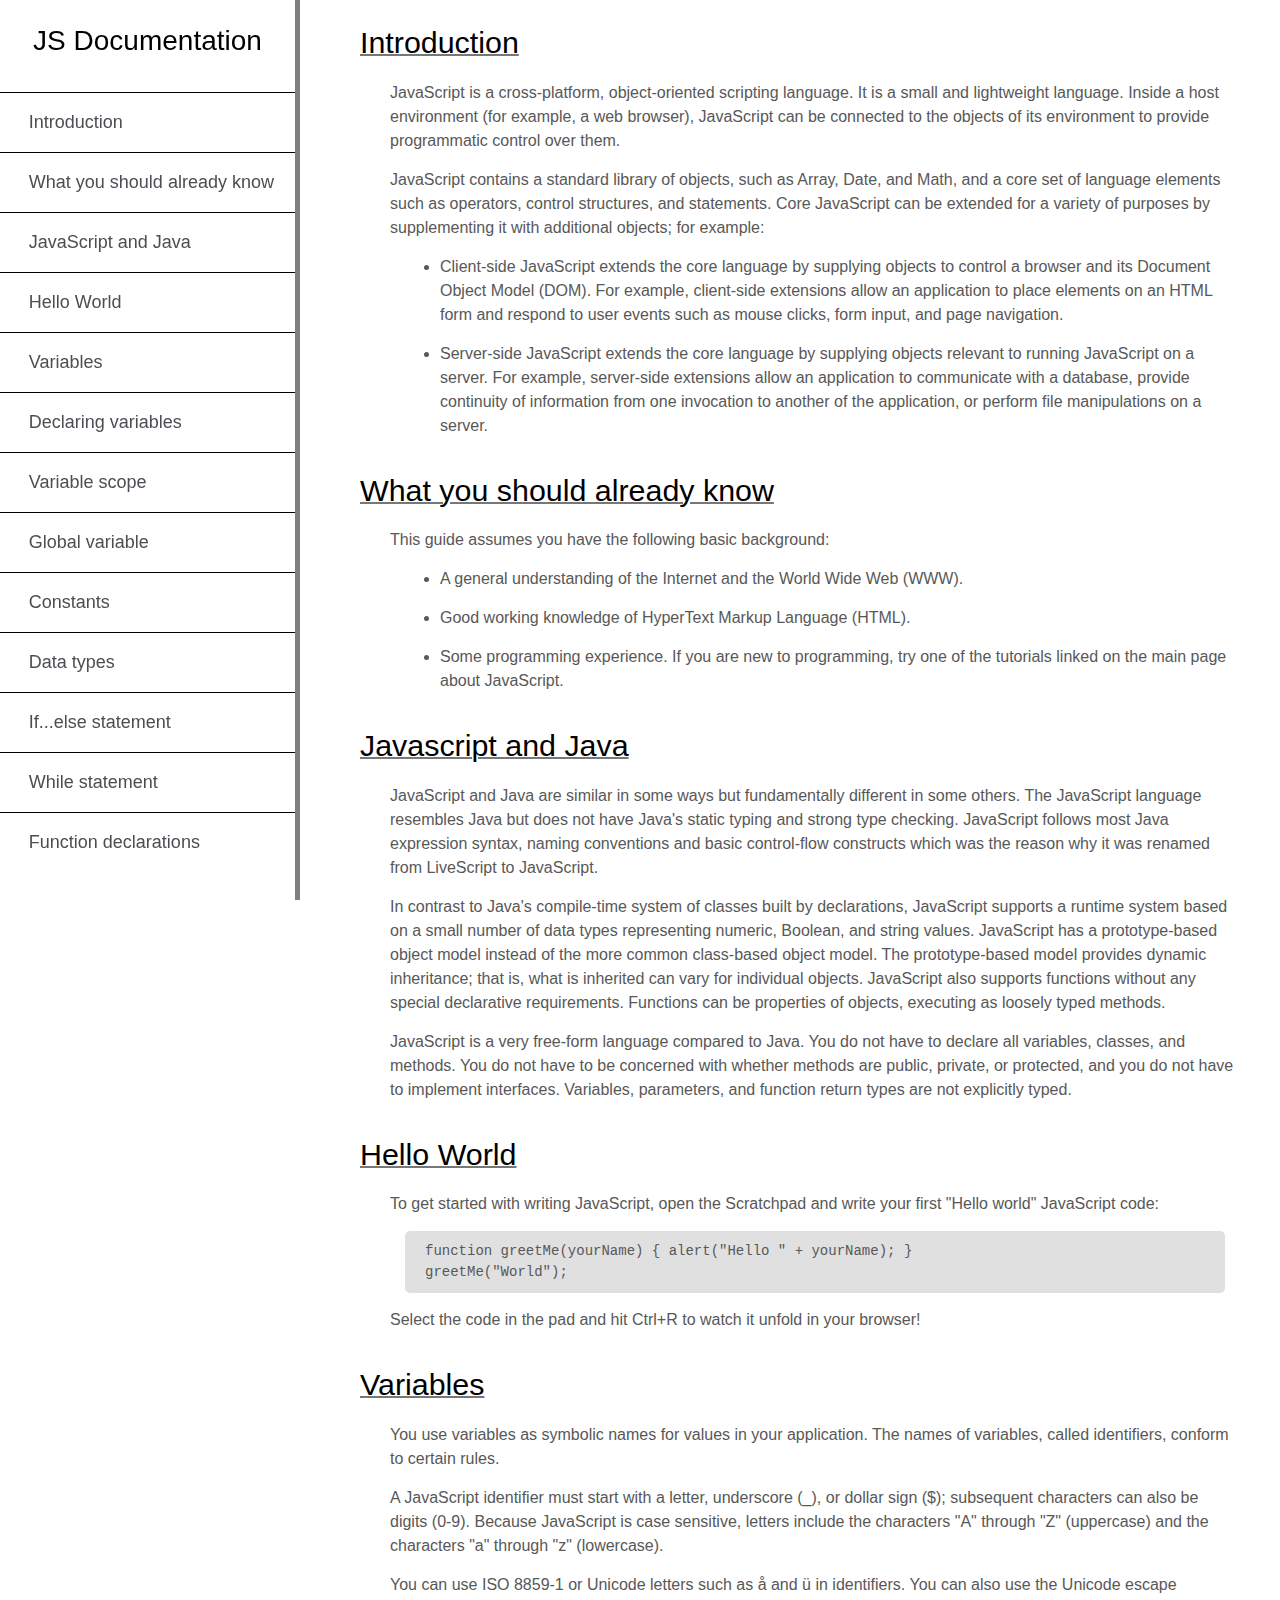
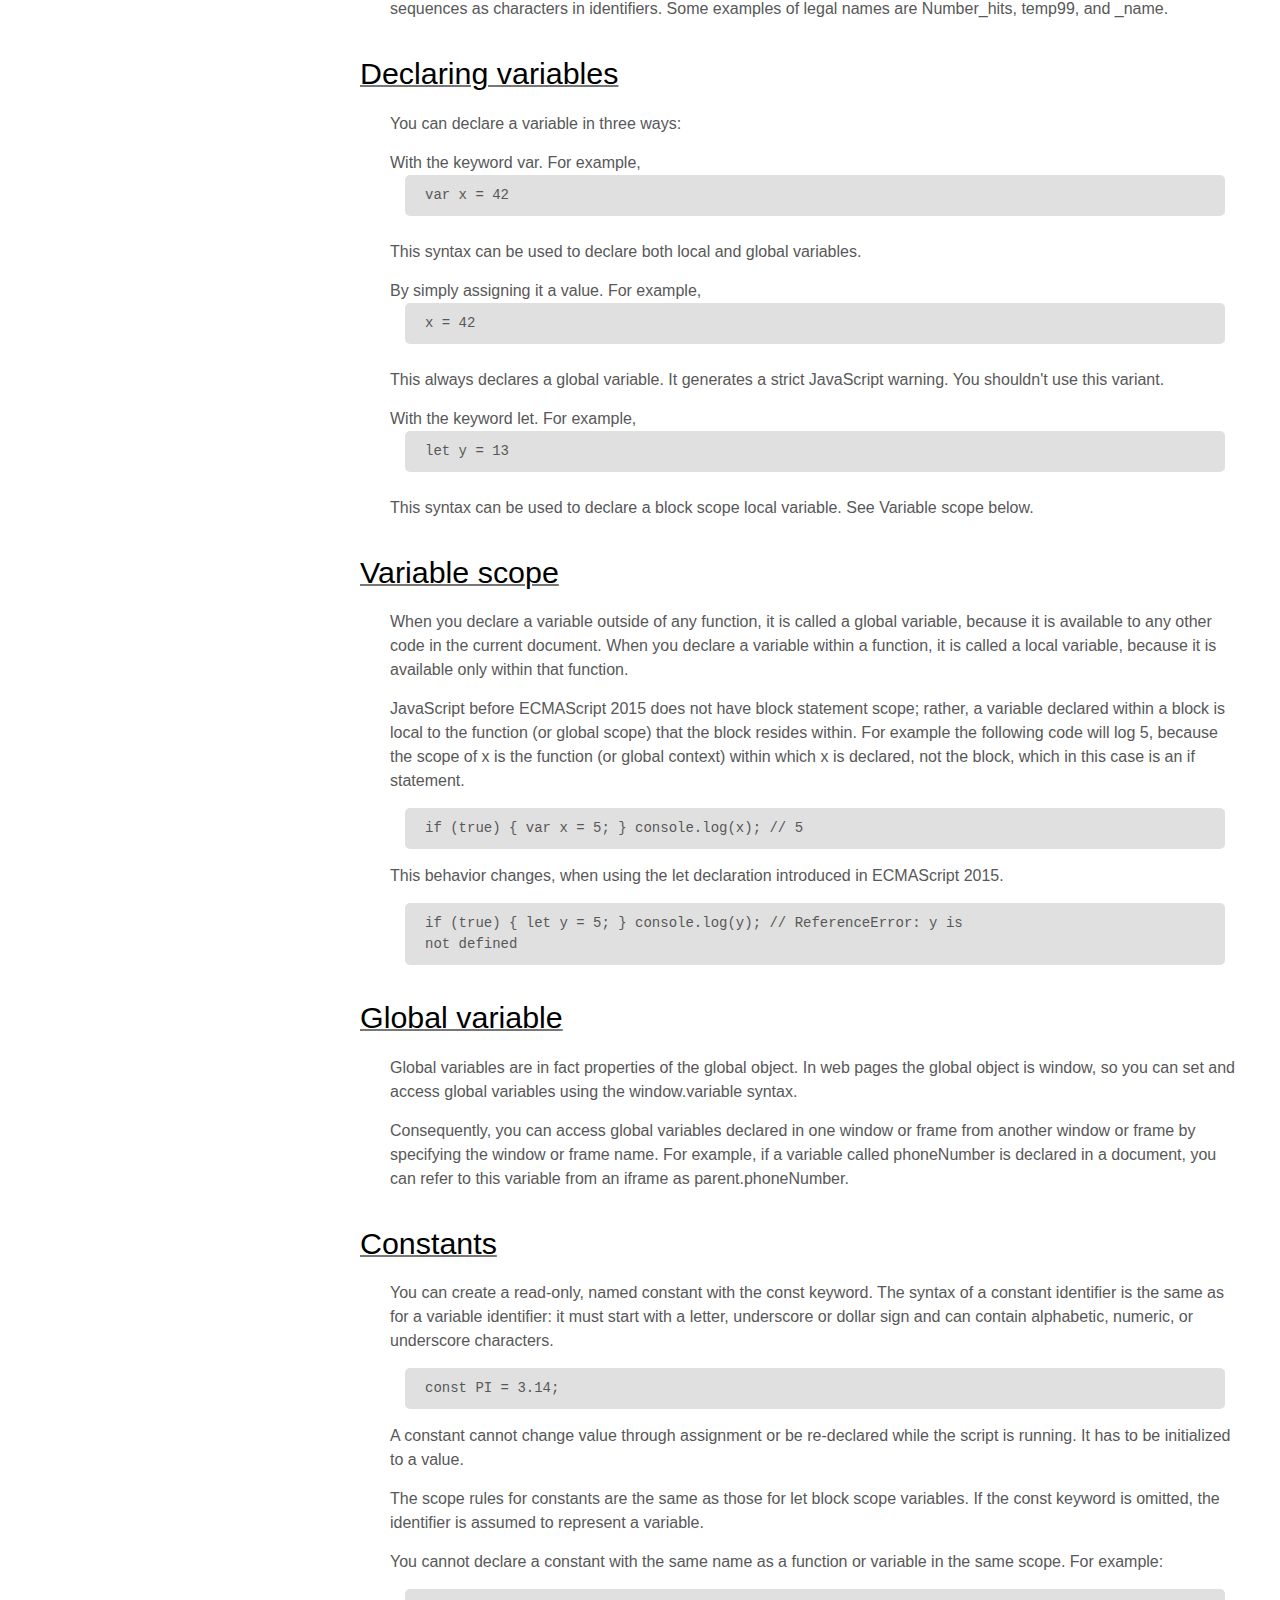
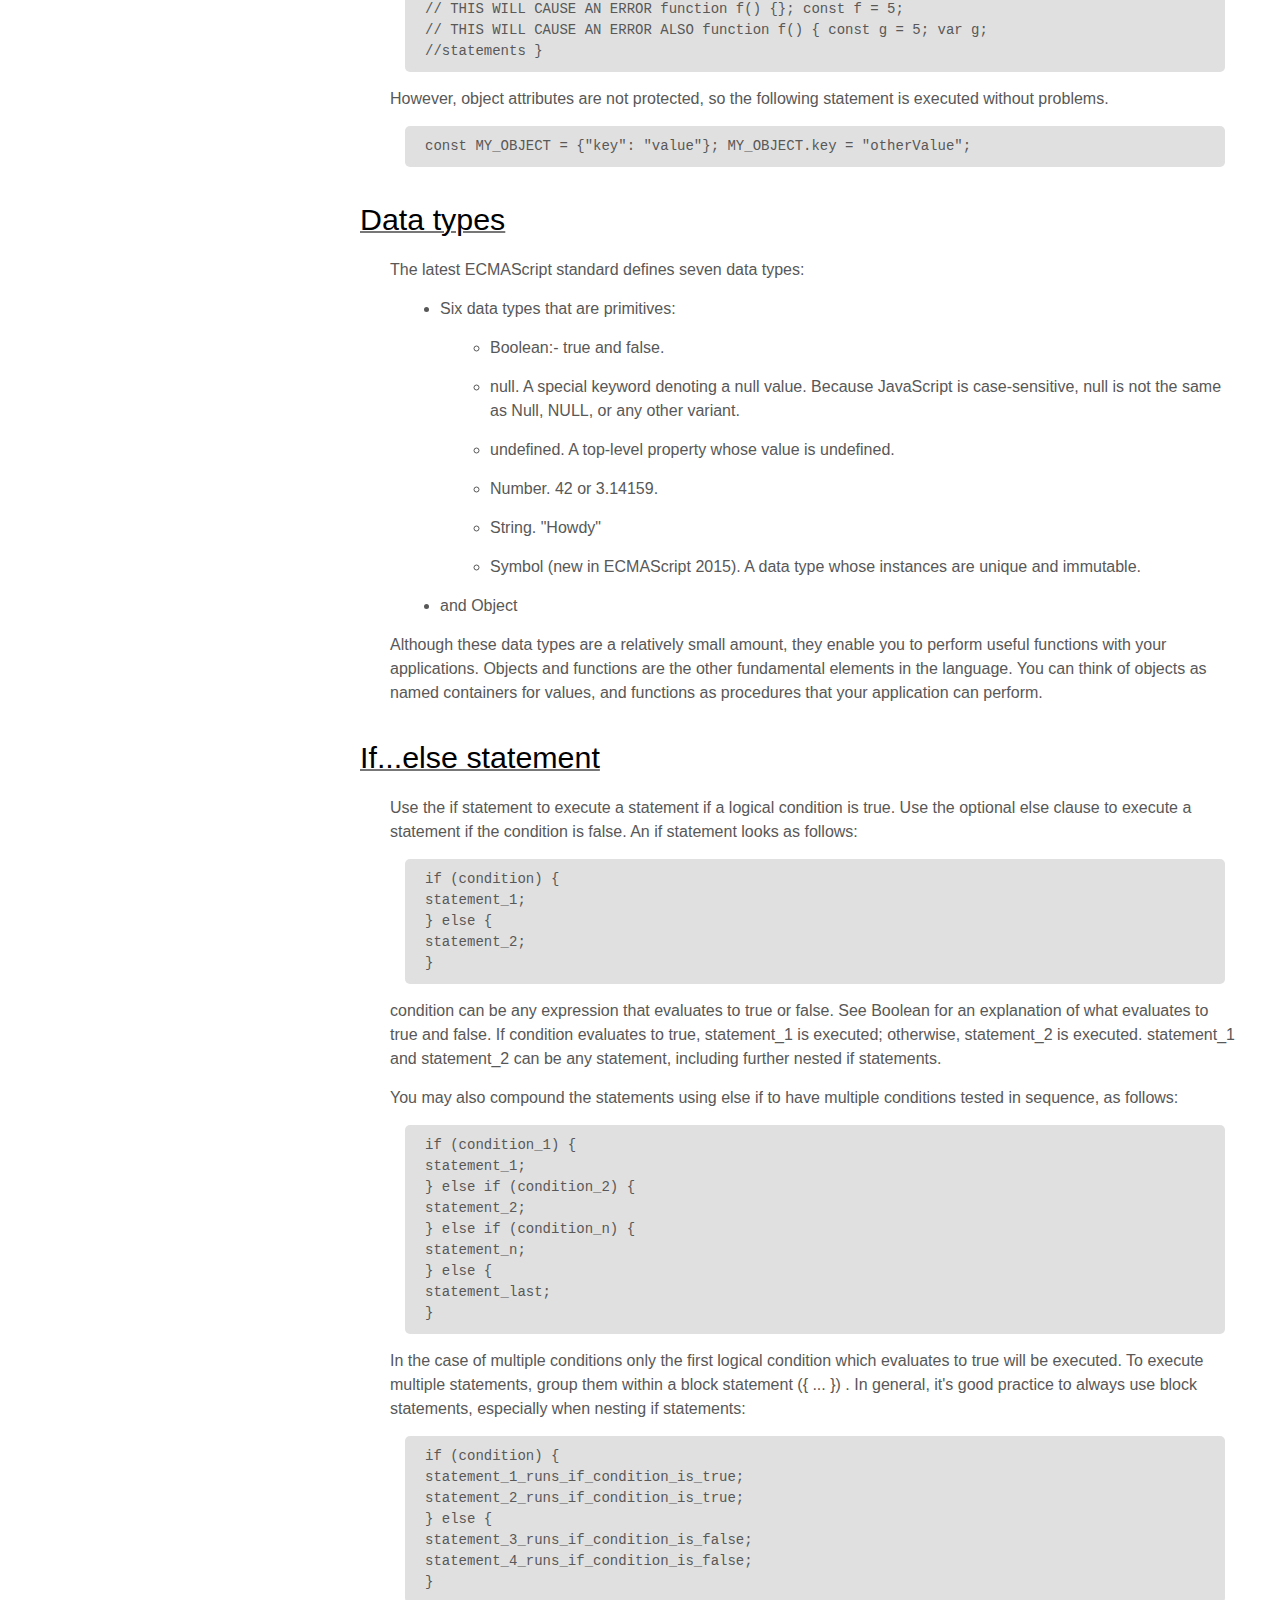
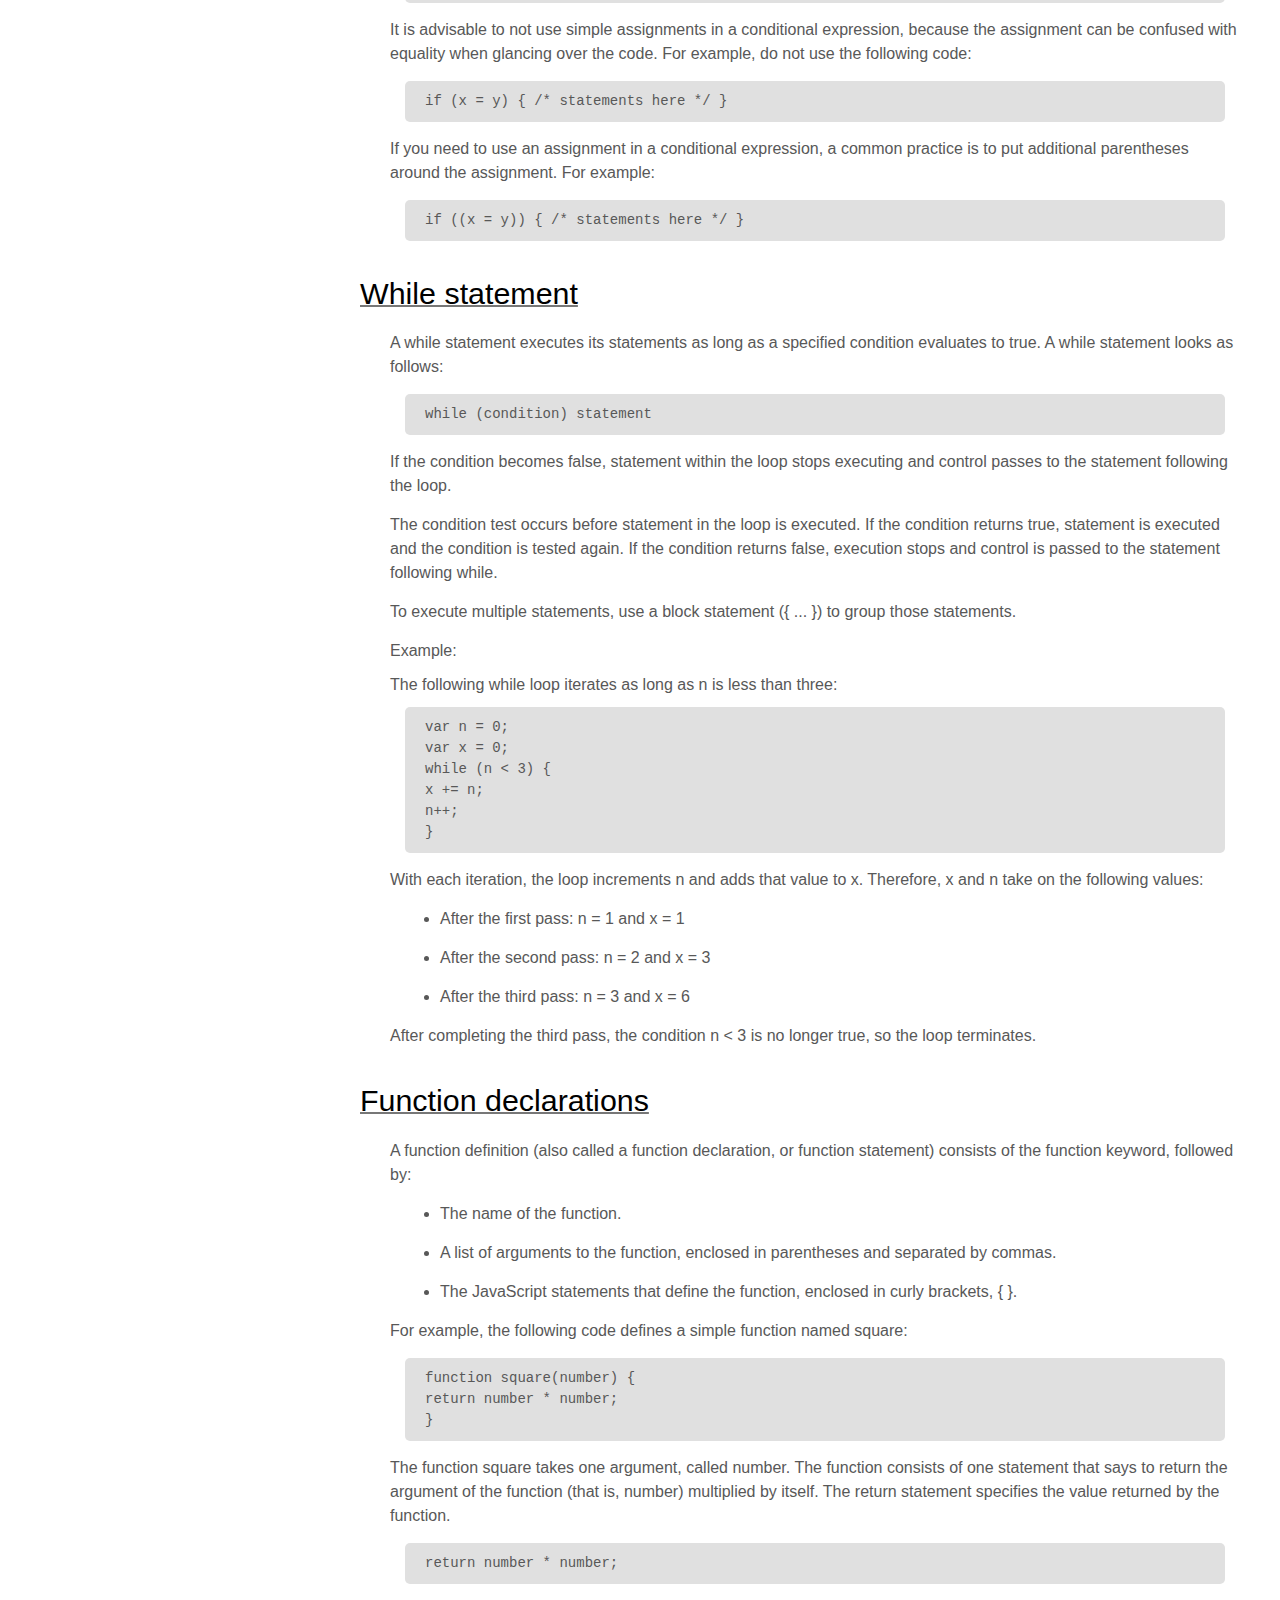
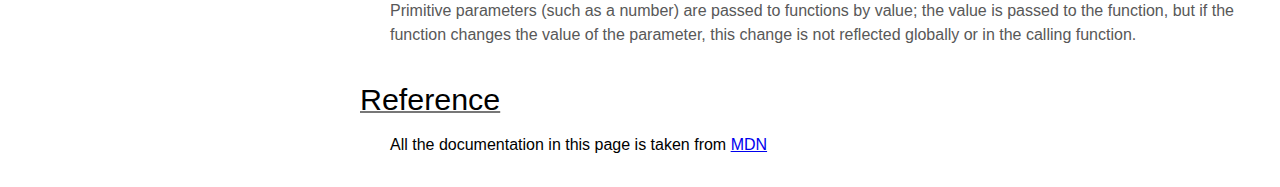
<file: Technical_Documentation_Page/index.html>
<!DOCTYPE html>
<html lang="en">

<head>
  <meta charset="UTF-8">
  <meta http-equiv="X-UA-Compatible" content="IE=edge">
  <meta name="viewport" content="width=device-width, initial-scale=1.0">
  <link rel="stylesheet" href="style.css">
  <title>Technical Documentation Page</title>
</head>

<body>
  <nav id="navbar">
    <header>JS Documentation</header>
    <ul>
      <li><a class="nav-link" href="#Introduction">Introduction</a></li>
      <li><a class="nav-link" href="#What_you_should_already_know">What you should already know</a></li>
      <li><a class="nav-link" href="#JavaScript_and_Java">JavaScript and Java</a></li>
      <li><a class="nav-link" href="#Hello_World">Hello World</a></li>
      <li><a class="nav-link" href="#Variables">Variables</a></li>
      <li><a class="nav-link" href="#Declaring_variables">Declaring variables</a></li>
      <li><a class="nav-link" href="#Variable_scope">Variable scope</a></li>
      <li><a class="nav-link" href="#Global_variable">Global variable</a></li>
      <li><a class="nav-link" href="#Constants">Constants</a></li>
      <li><a class="nav-link" href="#Data_types">Data types</a></li>
      <li><a class="nav-link" href="#If...else_statement">If...else statement</a></li>
      <li><a class="nav-link" href="#While_statement">While statement</a></li>
      <li><a class="nav-link" href="#Function_declarations">Function declarations</a></li>
      <li><a class="nav-link" href="#Reference">Reference</a></li>
    </ul>
  </nav>
  <main id="main-doc">
    <article class="right">
      <section class="main-section" id="Introduction">
        <header>Introduction</header>
        <article class="content">
          <p>JavaScript is a cross-platform, object-oriented scripting language. It is a small and lightweight language.
            Inside a host environment (for example, a web browser), JavaScript can be connected to the objects of its
            environment to provide programmatic control over them.</p>
          <p>JavaScript contains a standard library of objects, such as Array, Date, and Math, and a core set of
            language elements such as operators, control structures, and statements. Core JavaScript can be extended for
            a variety of purposes by supplementing it with additional objects; for example:</p>
          <ul>
            <li>Client-side JavaScript extends the core language by supplying objects to control a browser and its
              Document Object Model (DOM). For example, client-side extensions allow an application to place elements on
              an HTML form and respond to user events such as mouse clicks, form input, and page navigation.</li>
            <li>Server-side JavaScript extends the core language by supplying objects relevant to running JavaScript on
              a server. For example, server-side extensions allow an application to communicate with a database, provide
              continuity of information from one invocation to another of the application, or perform file manipulations
              on a server.</li>
          </ul>
        </article>
      </section>
      <section class="main-section" id="What_you_should_already_know">
        <header>What you should already know</header>
        <article class="content">
          <p>This guide assumes you have the following basic background:</p>
          <ul>
            <li>A general understanding of the Internet and the World Wide Web (WWW).</li>
            <li>Good working knowledge of HyperText Markup Language (HTML).</li>
            <li>Some programming experience. If you are new to programming, try one of the tutorials linked on the main
              page about JavaScript.</li>
          </ul>
        </article>
      </section>
      <section class="main-section" id="JavaScript_and_Java">
        <header>Javascript and Java</header>
        <article class="content">
          <p>JavaScript and Java are similar in some ways but fundamentally different in some others. The JavaScript
            language resembles Java but does not have Java's static typing and strong type checking. JavaScript follows
            most Java expression syntax, naming conventions and basic control-flow constructs which was the reason why
            it was renamed from LiveScript to JavaScript.</p>
          <p>In contrast to Java's compile-time system of classes built by declarations, JavaScript supports a runtime
            system based on a small number of data types representing numeric, Boolean, and string values. JavaScript
            has a prototype-based object model instead of the more common class-based object model. The prototype-based
            model provides dynamic inheritance; that is, what is inherited can vary for individual objects. JavaScript
            also supports functions without any special declarative requirements. Functions can be properties of
            objects, executing as loosely typed methods.</p>
          <p>JavaScript is a very free-form language compared to Java. You do not have to declare all variables,
            classes, and methods. You do not have to be concerned with whether methods are public, private, or
            protected, and you do not have to implement interfaces. Variables, parameters, and function return types are
            not explicitly typed.</p>
        </article>
      </section>
      <section class="main-section" id="Hello_World">
        <header>Hello World</header>
        <article class="content">
          <p>To get started with writing JavaScript, open the Scratchpad and write your first "Hello world" JavaScript
            code:</p>
          <code>
            function greetMe(yourName) { alert("Hello " + yourName); } <br>
            greetMe("World");
          </code>
          <p>Select the code in the pad and hit Ctrl+R to watch it unfold in your browser!</p>
        </article>
      </section>
      <section class="main-section" id="Variables">
        <header>Variables</header>
        <article class="content">
          <p>You use variables as symbolic names for values in your application. The names of variables, called
            identifiers, conform to certain rules.</p>
          <p>A JavaScript identifier must start with a letter, underscore (_), or dollar sign ($); subsequent characters
            can also be digits (0-9). Because JavaScript is case sensitive, letters include the characters "A" through
            "Z" (uppercase) and the characters "a" through "z" (lowercase).</p>
          <p>You can use ISO 8859-1 or Unicode letters such as å and ü in identifiers. You can also use the Unicode
            escape sequences as characters in identifiers. Some examples of legal names are Number_hits, temp99, and
            _name.</p>
        </article>
      </section>
      <section class="main-section" id="Declaring_variables">
        <header>Declaring variables</header>
        <article class="content">
          <p>You can declare a variable in three ways:</p>
          <p>With the keyword var. For example, <br>
            <code>var x = 42</code> <br>
            <span>This syntax can be used to declare both local and global variables.</span>
          </p>
          <p>By simply assigning it a value. For example, <br>
            <code>x = 42</code> <br>
            <span>This always declares a global variable. It generates a strict JavaScript warning. You shouldn't use this variant.</span>
          </p>
          <p>With the keyword let. For example, <br>
            <code>let y = 13</code> <br>
            <span>This syntax can be used to declare a block scope local variable. See Variable scope below.</span>
          </p>
        </article>
      </section>
      <section class="main-section" id="Variable_scope">
        <header>Variable scope</header>
        <article class="content">
          <p>When you declare a variable outside of any function, it is called a global variable, because it is available to any other code in the current document. When you declare a variable within a function, it is called a local variable, because it is available only within that function.</p>
          <p>JavaScript before ECMAScript 2015 does not have block statement scope; rather, a variable declared within a block is local to the function (or global scope) that the block resides within. For example the following code will log 5, because the scope of x is the function (or global context) within which x is declared, not the block, which in this case is an if statement.</p>
          <code>if (true) { var x = 5; } console.log(x); // 5</code>
          <p>This behavior changes, when using the let declaration introduced in ECMAScript 2015.</p>
          <code>if (true) { let y = 5; } console.log(y); // ReferenceError: y is <br>
            not defined</code>
        </article>
      </section>
      <section class="main-section" id="Global_variable">
        <header>Global variable</header>
        <article class="content">
          <p>Global variables are in fact properties of the global object. In web pages the global object is window, so you can set and access global variables using the window.variable syntax.</p>
          <p>Consequently, you can access global variables declared in one window or frame from another window or frame by specifying the window or frame name. For example, if a variable called phoneNumber is declared in a document, you can refer to this variable from an iframe as parent.phoneNumber.</p>
        </article>
      </section>
      <section class="main-section" id="Constants">
        <header>Constants</header>
        <article class="content">
          <p>You can create a read-only, named constant with the const keyword. The syntax of a constant identifier is the same as for a variable identifier: it must start with a letter, underscore or dollar sign and can contain alphabetic, numeric, or underscore characters.</p>
          <code>const PI = 3.14;</code>
          <p>A constant cannot change value through assignment or be re-declared while the script is running. It has to be initialized to a value.</p>
          <p>The scope rules for constants are the same as those for let block scope variables. If the const keyword is omitted, the identifier is assumed to represent a variable.</p>
          <p>You cannot declare a constant with the same name as a function or variable in the same scope. For example:</p>
          <code>// THIS WILL CAUSE AN ERROR function f() {}; const f = 5; <br>
            // THIS WILL CAUSE AN ERROR ALSO function f() { const g = 5; var g; <br>
            //statements }</code>
          <p>However, object attributes are not protected, so the following statement is executed without problems.</p>
          <code>const MY_OBJECT = {"key": "value"}; MY_OBJECT.key = 
            "otherValue";</code>
        </article>
      </section>
      <section class="main-section" id="Data_types">
        <header>Data types</header>
        <article class="content">
          <p>The latest ECMAScript standard defines seven data types:</p>
          <ul>
            <li>Six data types that are primitives:
              <ul>
                <li>Boolean:- true and false.</li>
                <li>null. A special keyword denoting a null value. Because JavaScript is case-sensitive, null is not the same as Null, NULL, or any other variant.</li>
                <li>undefined. A top-level property whose value is undefined.</li>
                <li>Number. 42 or 3.14159.</li>
                <li>String. "Howdy"</li>
                <li>Symbol (new in ECMAScript 2015). A data type whose instances are unique and immutable.</li>
              </ul>
            </li>
            <li>and Object</li>
          </ul>
          <p>Although these data types are a relatively small amount, they enable you to perform useful functions with your applications. Objects and functions are the other fundamental elements in the language. You can think of objects as named containers for values, and functions as procedures that your application can perform.</p>
        </article>
      </section>
      <section class="main-section" id="If...else_statement">
        <header>If...else statement</header>
        <article class="content">
          <p>Use the if statement to execute a statement if a logical condition is true. Use the optional else clause to execute a statement if the condition is false. An if statement looks as follows:</p>
          <code>if (condition) {  <br>
            statement_1;  <br>
          } else {  <br>
            statement_2;  <br>
          }</code>
          <p>condition can be any expression that evaluates to true or false. See Boolean for an explanation of what evaluates to true and false. If condition evaluates to true, statement_1 is executed; otherwise, statement_2 is executed. statement_1 and statement_2 can be any statement, including further nested if statements.</p>
          <p>You may also compound the statements using else if to have multiple conditions tested in sequence, as follows:</p>
          <code>if (condition_1) {  <br>
            statement_1;  <br>
          } else if (condition_2) { <br>
            statement_2;  <br>
          } else if (condition_n) { <br> 
            statement_n;  <br>
          } else { <br>
            statement_last;  <br>
          }</code>
          <p>In the case of multiple conditions only the first logical condition which evaluates to true will be executed. To execute multiple statements, group them within a block statement ({ ... }) . In general, it's good practice to always use block statements, especially when nesting if statements:</p>
          <code>if (condition) {  <br>
            statement_1_runs_if_condition_is_true; <br>
            statement_2_runs_if_condition_is_true;  <br>
          } else { <br>
            statement_3_runs_if_condition_is_false; <br>
            statement_4_runs_if_condition_is_false;  <br>
          }</code>
          <p>It is advisable to not use simple assignments in a conditional expression, because the assignment can be confused with equality when glancing over the code. For example, do not use the following code:</p>
          <code>if (x = y) { /* statements here */ }</code>
          <p>If you need to use an assignment in a conditional expression, a common practice is to put additional parentheses around the assignment. For example:</p>
          <code>if ((x = y)) { /* statements here */ }</code>
        </article>
      </section>
      <section class="main-section" id="While_statement">
        <header>While statement</header>
        <article class="content">
          <p>A while statement executes its statements as long as a specified condition evaluates to true. A while statement looks as follows:</p>
          <code>while (condition) statement</code>
          <p>If the condition becomes false, statement within the loop stops executing and control passes to the statement following the loop.</p>
          <p>The condition test occurs before statement in the loop is executed. If the condition returns true, statement is executed and the condition is tested again. If the condition returns false, execution stops and control is passed to the statement following while.</p>
          <p>To execute multiple statements, use a block statement ({ ... }) to group those statements.</p>
          <span>Example:</span>
          <span>The following while loop iterates as long as n is less than three:</span>
          <code>var n = 0; <br>
            var x = 0; <br> 
            while (n < 3) { <br> 
              x += n; <br>
              n++; <br>
            }</code>
            <p>With each iteration, the loop increments n and adds that value to x. Therefore, x and n take on the following values:</p>
            <ul>
              <li>After the first pass: n = 1 and x = 1</li>
              <li>After the second pass: n = 2 and x = 3</li>
              <li>After the third pass: n = 3 and x = 6</li>
            </ul>
            <p>After completing the third pass, the condition n < 3 is no longer true, so the loop terminates.</p>
        </article>
      </section>
      <section class="main-section" id="Function_declarations">
        <header>Function declarations</header>
        <article class="content">
          <p>A function definition (also called a function declaration, or function statement) consists of the function keyword, followed by:</p>
          <ul>
            <li>The name of the function.</li>
            <li>A list of arguments to the function, enclosed in parentheses and separated by commas.</li>
            <li>The JavaScript statements that define the function, enclosed in curly brackets, { }.</li>
          </ul>
          <p>For example, the following code defines a simple function named square:</p>
          <code>function square(number) {  <br>
            return number * number;  <br>
          }</code>
          <p>The function square takes one argument, called number. The function consists of one statement that says to return the argument of the function (that is, number) multiplied by itself. The return statement specifies the value returned by the function.</p>
          <code>return number * number;</code>
          <p>Primitive parameters (such as a number) are passed to functions by value; the value is passed to the function, but if the function changes the value of the parameter, this change is not reflected globally or in the calling function.</p>
        </article>
      </section>
      <section class="main-section" id="Reference">
        <header>Reference</header>
        <ul>
          <li>All the documentation in this page is taken from <a href="https://developer.mozilla.org/en-US/docs/Web/JavaScript/Guide">MDN</a></li>
        </ul>
      </section>
    </article>
  </main>
</body>

</html>
</file>
<file: Balance_Sheet/style.css>
span[class~="sr-only"] {
  border: 0 !important;
  clip: rect(1px, 1px, 1px, 1px) !important;
  clip-path: inset(50%) !important;
  -webkit-clip-path: inset(50%) !important;
  height: 1px !important;
  width: 1px !important;
  position: absolute !important;
  overflow: hidden !important;
  white-space: nowrap !important;
  padding: 0 !important;
  margin: -1px !important;
}

html {
  box-sizing: border-box;
}

body {
  font-family: sans-serif;
  color: #0a0a23;
}

h1 {
  max-width: 37.25rem;
  margin: 0 auto;
  padding: 1.5rem 1.25rem;
}

h1 .flex {
  display: flex;
  flex-direction: column-reverse;
  gap: 1rem;
}

h1 .flex span:first-of-type {
  font-size: 0.7em;
}

h1 .flex span:last-of-type {
  font-size: 1.2em;
}

section {
  max-width: 40rem;
  margin: 0 auto;
  border: 2px solid #d0d0d5;
}

#years {
  display: flex;
  justify-content: flex-end;
  position: sticky;
  top: 0;
  background: #0a0a23;
  color: #fff;
  z-index: 999;
  padding: 0.5rem calc(1.25rem + 2px) 0.5rem 0;
  margin: 0 -2px;
}

#years span[class] {
  font-weight: bold;
  width: 4.5rem;
  text-align: right;
}

.table-wrap {
  padding: 0 0.75rem 1.5rem 0.75rem;
}

table {
  border-collapse: collapse;
  border: 0;
  width: 100%;
  position: relative;
  margin-top: 3rem;
}

table caption {
  color: #356eaf;
  font-size: 1.3em;
  font-weight: normal;
  position: absolute;
  top: -2.25rem;
  left: 0.5rem;
}

tbody td {
  width: 100vw;
  min-width: 4rem;
  max-width: 4rem;
}

tbody th {
  width: calc(100% - 12rem);
}

tr[class="total"] {
  border-bottom: 4px double #0a0a23;
  font-weight: bold;
}

tr[class="total"] th {
  text-align: left;
  padding: 0.5rem 0 0.25rem 0.5rem;
}

tr.total td {
  text-align: right;
  padding: 0 0.25rem;
}

tr.total td:nth-of-type(3) {
  padding-right: 0.5rem;
}

tr.total:hover {
  background-color: #99c9ff;
}

td.current {
  font-style: italic;
}

tr.data {
  background-image: linear-gradient(to bottom, #dfdfe2 1.845rem, white 1.845rem);
}

tr.data th {
  text-align: left;
  padding-top: 0.3rem;
  padding-left: 0.5rem;
}

tr.data th .description {
  display: block;
  font-weight: normal;
  font-style: italic;
  padding: 1rem 0 0.75rem;
  margin-right: -13.5rem;
}

tr.data td {
  vertical-align: top;
  padding: 0.3rem 0.25rem 0;
  text-align: right;
}

tr.data td:last-of-type{
  padding-right: 0.5rem;
}
</file>
<file: City_Skyline/style.css>
:root {
  --building-color1: #aa80ff;
  --building-color2: #66cc99;
  --building-color3: #cc6699;
  --building-color4: #538cc6;
  --window-color1: #bb99ff;
  --window-color2: #8cd9b3;
  --window-color3: #d98cb3;
  --window-color4: #8cb3d9;
}

* {
  box-sizing: border-box;
}

body {
  height: 100vh;
  margin: 0;
  overflow: hidden;
}

.background-buildings, .foreground-buildings {
  width: 100%;
  height: 100%;
  display: flex;
  align-items: flex-end;
  justify-content: space-evenly;
  position: absolute;
  top: 0;
}

.building-wrap {
  display: flex;
  flex-direction: column;
  align-items: center;
}

.window-wrap {
  display: flex;
  align-items: center;
  justify-content: space-evenly;
}

.sky {
  background: radial-gradient(
      closest-corner circle at 15% 15%,
      #ffcf33,
      #ffcf33 20%,
      #ffff66 21%,
      #bbeeff 100%
    );
}

/* BACKGROUND BUILDINGS - "bb" stands for "background building" */
.bb1 {
  width: 10%;
  height: 70%;
}

.bb1a {
  width: 70%;
}
  
.bb1b {
  width: 80%;
}
  
.bb1c {
  width: 90%;
}

.bb1d {
  width: 100%;
  height: 70%;
  background: linear-gradient(
      var(--building-color1) 50%,
      var(--window-color1)
    );
}

.bb1-window {
  height: 10%;
  background: linear-gradient(
      var(--building-color1),
      var(--window-color1)
    );
}

.bb2 {
  width: 10%;
  height: 50%;
}

.bb2a {
  border-bottom: 5vh solid var(--building-color2);
  border-left: 5vw solid transparent;
  border-right: 5vw solid transparent;
}

.bb2b {
  width: 100%;
  height: 100%;
  background: repeating-linear-gradient(
      var(--building-color2),
      var(--building-color2) 6%,
      var(--window-color2) 6%,
      var(--window-color2) 9%
    );
}

.bb3 {
  width: 10%;
  height: 55%;
  background: repeating-linear-gradient(
      90deg,
      var(--building-color3),
      var(--building-color3),
      var(--window-color3) 15%
    );
}

.bb4 {
  width: 11%;
  height: 58%;
}

.bb4a {
  width: 3%;
  height: 10%;
  background-color: var(--building-color4);
}

.bb4b {
  width: 80%;
  height: 5%;
  background-color: var(--building-color4);
}
  
.bb4c {
  width: 100%;
  height: 85%;
  background-color: var(--building-color4);
}

.bb4-window {
  width: 18%;
  height: 90%;
  background-color: var(--window-color4);
}

/* FOREGROUND BUILDINGS - "fb" stands for "foreground building" */
.fb1 {
  width: 10%;
  height: 60%;
}

.fb1a {
  border-bottom: 7vh solid var(--building-color4);
  border-left: 2vw solid transparent;
  border-right: 2vw solid transparent;
}

.fb1b {
  width: 60%;
  height: 10%;
  background-color: var(--building-color4);
}
  
.fb1c {
  width: 100%;
  height: 80%;
  background: repeating-linear-gradient(
      90deg,
      var(--building-color4),
      var(--building-color4) 10%,
      transparent 10%,
      transparent 15%
    ),
    repeating-linear-gradient(
      var(--building-color4),
      var(--building-color4) 10%,
      var(--window-color4) 10%,
      var(--window-color4) 90%
    );
}

.fb2 {
  width: 10%;
  height: 40%;
}

.fb2a {
  width: 100%;
  border-bottom: 10vh solid var(--building-color3);
  border-left: 1vw solid transparent;
  border-right: 1vw solid transparent;
}

.fb2b {
  width: 100%;
  height: 75%;
  background-color: var(--building-color3);
}

.fb2-window {
  width: 22%;
  height: 100%;
  background-color: var(--window-color3);
}

.fb3 {
  width: 10%;
  height: 35%;
}
  
.fb3a {
  width: 80%;
  height: 15%;
  background-color: var(--building-color1);
}
  
.fb3b {
  width: 100%;
  height: 35%;
  background-color: var(--building-color1);
}

.fb3-window {
  width: 25%;
  height: 80%;
  background-color: var(--window-color1);
}

.fb4 {
  width: 8%;
  height: 45%;
  position: relative;
  left: 10%;
}

.fb4a {
  border-top: 5vh solid transparent;
  border-left: 8vw solid var(--building-color1);
}

.fb4b {
  width: 100%;
  height: 89%;
  background-color: var(--building-color1);
  display: flex;
  flex-wrap: wrap;
}

.fb4-window {
  width: 30%;
  height: 10%;
  border-radius: 50%;
  background-color: var(--window-color1);
  margin: 10%;
}

.fb5 {
  width: 10%;
  height: 33%;
  position: relative;
  right: 10%;
  background: repeating-linear-gradient(
      var(--building-color2),
      var(--building-color2) 5%,
      transparent 5%,
      transparent 10%
    ),
    repeating-linear-gradient(
      90deg,
      var(--building-color2),
      var(--building-color2) 12%,
      var(--window-color2) 12%,
      var(--window-color2) 44%
    );
}

.fb6 {
  width: 9%;
  height: 38%;
  background: repeating-linear-gradient(
      90deg,
      var(--building-color3),
      var(--building-color3) 10%,
      transparent 10%,
      transparent 30%
    ),
    repeating-linear-gradient(
      var(--building-color3),
      var(--building-color3) 10%,
      var(--window-color3) 10%,
      var(--window-color3) 30%
    );
}

@media (max-width: 1000px) {
  :root {
    --building-color1: #000;
    --building-color2: #000;
    --building-color3: #000;
    --building-color4: #000;
    --window-color1: #777;
  --window-color2: #777;
  --window-color3: #777;
  --window-color4: #777;
  }
  .sky {
    background: radial-gradient(
        closest-corner circle at 15% 15%,
        #ccc,
        #ccc 20%,
        #445 21%,
        #223 100%
      );
  }
}
</file>
<file: Color-Markers/style.css>
h1 {
  text-align: center;
}

.container {
  background-color: rgb(255, 255, 255);
  padding: 10px 0;
}

.marker {
  width: 200px;
  height: 25px;
  margin: 10px auto;
}

.cap {
  width: 60px;
  height: 25px;
}

.sleeve {
  width: 110px;
  height: 25px;
  background-color: rgba(255, 255, 255, 0.5);
  border-left: 10px double rgba(0, 0, 0, 0.75);
}

.cap,
.sleeve {
  display: inline-block;
}

.red {
  background: linear-gradient(rgb(122, 74, 14), rgb(245, 62, 113), rgb(162, 27, 27));
  box-shadow: 0 0 20px 0 rgba(83, 14, 14, 0.8);
}

.green {
  background: linear-gradient(#55680D, #71F53E, #116C31);
  box-shadow: 0 0 20px 0 #3B7E20CC;
}

.blue {
  background: linear-gradient(hsl(186, 76%, 16%), hsl(223, 90%, 60%), hsl(240, 56%, 42%));
  box-shadow: 0 0 20px 0 hsla(223, 59%, 31%, 0.8);
}
</file>
<file: Picasso_Painting/style.css>
body {
  background-color: rgb(184, 132, 46);
}

#back-wall {
  background-color: #8B4513;
  width: 100%;
  height: 60%;
  position: absolute;
  top: 0;
  left: 0;
  z-index: -1;
}

#offwhite-character {
  width: 300px;
  height: 550px;
  background-color: GhostWhite;
  position: absolute;
  top: 20%;
  left: 17.5%;
}

#white-hat {
  width: 0;
  height: 0;
  border-style: solid;
  border-width: 0 120px 140px 180px;
  border-top-color: transparent;
  border-right-color: transparent;
  border-bottom-color: GhostWhite;
  border-left-color: transparent;
  position: absolute;
  top: -140px;
  left: 0;
}

#black-mask {
  width: 100%;
  height: 50px;
  background-color: rgb(45, 31, 19);
  position: absolute;
  top: 0;
  left: 0;
  z-index: 1;
}

#gray-instrument {
  width: 15%;
  height: 40%;
  background-color: rgb(167, 162, 117);
  position: absolute;
  top: 50px;
  left: 125px;
  z-index: 1;
}

.black-dot {
  width: 10px;
  height: 10px;
  background-color: rgb(45, 31, 19);
  border-radius: 50%;
  display: block;
  margin: auto;
  margin-top: 65%;
}

#tan-table {
  width: 450px;
  height: 140px;
  background-color: #D2691E;
  position: absolute;
  top: 275px;
  left: 15px;
  z-index: 1;
}

#black-character {
  width: 300px;
  height: 500px;
  background-color: rgb(45, 31, 19);
  position: absolute;
  top: 30%;
  left: 59%;
}

#black-hat{
  width: 0;
  height: 0;
  border-style: solid;
}
</file>
<file: Registration_Form/style.css>
body {
  width: 100%;
  height: 100vh;
  margin: 0;
  background-color: #1b1b32;
	color: #f5f6f7;
  font-family: Tahoma;
	font-size: 16px;
}

h1, p {
  margin: 1em auto;
  text-align: center;
}

form {
  width: 60vw;
	max-width: 500px;
	min-width: 300px;
	margin: 0 auto;
  padding-bottom: 2em;
}

fieldset {
  border: none;
	padding: 2rem 0;
}

fieldset:not(:last-of-type) {
  border-bottom: 3px solid #3b3b4f;
}

label {
  display: block;
	margin: 0.5rem 0;
}

input,
textarea,
select {
  margin: 10px 0 0 0;
	width: 100%;
  min-height: 2em;
}

input, textarea {
  background-color: #0a0a23;
  border: 1px solid #0a0a23;
  color: #ffffff;
}

.inline {
  width: unset;
  margin: 0 0.5em 0 0;
  vertical-align: middle;
}

a{
  color: #dfdfe2;
}

input[type="submit"] {
  display: block;
  width: 60%;
  margin: 1em auto;
  height: 2em;
  font-size: 1.1rem;
  background-color: #3b3b4f;
  border-color: white;
  min-width: 300px;
}

input[type="file"] {
  padding: 1px 2px;
}
</file>
<file: Rothko_Painting/style.css>
.canvas {
  width: 500px;
  height: 600px;
  background-color: #4d0f00;
  overflow: hidden;
  filter: blur(2px);
}

.frame {
  border: 50px solid black;
  width: 500px;
  padding: 50px;
  margin: 20px auto;
}

.one {
  width: 425px;
  height: 150px;
  background-color: #efb762;
  margin: 20px auto;
  box-shadow: 0 0 3px 3px #efb762;
  border-radius: 9px;
  transform: rotate(-0.6deg);
}

.two {
  width: 475px;
  height: 200px;
  background-color: #8f0401;
  margin: 0 auto 20px;
  box-shadow: 0 0 3px 3px #8f0401;
  border-radius: 8px 10px;
  transform: rotate(0.4deg);
}

.one,
.two {
  filter: blur(1px);
}

.three {
  width: 91%;
  height: 28%;
  background-color: #b20403;
  margin: auto;
  filter: blur(2px);
  box-shadow: 0 0 5px 5px #b20403;
  border-radius: 30px 25px 60px 12px;
  transform: rotate(-0.2deg);
}
</file>
<file: Simple-Blog/style.css>
* {
  margin: 0;
  padding: 0;
  box-sizing: border-box;
}

/* header section styling */

h1 {
  margin: 25px 150px;
  font-size: 45px;
  font-weight: 500;
}

/* navigation menu styling */
.nav {
  width: 100%;
  background-color: #b37b63;
  color: white;
}
.nav ul {
  list-style-type: none;
  margin: 0 100px;
}
.nav li {
  width: 200px;
  text-align: center;
  padding: 15px 30px;
  margin-right: 10px;
  font-size: 20px;
  display: inline-block;
}
.nav li:hover {
  background-color: coral;
  font-weight: 600;
}

/* content section styling */

.post {
  width: 55%;
  height: 600px;
  margin: 15px 60px 15px 150px;
  float: left;
  border-right: 2px solid lightgray;
}
.post h2 {
  margin-bottom: 15px;
  font-weight: 600;
}
.post img {
  float: left;
  margin: 0 20px 20px 0;
}
.post p {
  margin: 0 40px 10px 0;
}

/* aside section styling */

.photo {
  margin: 15px 30px 15px 15px;
}
.photo h2 {
  margin-bottom: 15px;
  font-weight: 600;
}
.photo img {
  margin: 0 5px 5px 0;
}
</file>
<file: Survey_Form/style.css>
*{
  box-sizing: border-box;
}
body{
  width: 100%;
  height: 100%;
  margin: 0;
  background: linear-gradient( 180deg, rgba(58, 58, 158, 0.8), rgba(136, 136, 206, 0.7) ), url(https://raw.githubusercontent.com/lasjorg/fcc-form-example-image/master/67103817-7c51e200-f18b-11e9-975f-f74561336a9a-lj.jpg) no-repeat center;
  background-size: cover;
  font-family: Arial, Helvetica, sans-serif;
}
div{
  text-align: center;
  margin: 0 0 35px 0;
}
#title{
  font-size: 38px;
  margin: 35px 0 0 0;
  color: rgb(233, 233, 233);
}
#description{
  font-size: 22px;
  margin: 15px 0 0 0;
  color: rgba(255, 255, 255, 0.733);
}

/* survey-form */
#survey-form{
  width: 60%;
  max-width: 700px;
  min-width: 300px;
  margin: 0 auto 10px;
  background-color: rgb(48, 48, 100);
  color: white;
  font-size: 20px;
  padding: 30px 60px;
  border-radius: 10px;
}
label{
  display: block;
  margin: 10px 0 40px;
  font-size: 20px;
}
input,select,textarea{
  display: block;
  width: 100%;
  margin: 10px 0;
  min-height: 1rem;
  font-size: 18px;
  border: 2px solid #ced4da;
  outline: none;
  border-radius: 5px;
  padding: 0.3rem;
  color: #495057;
  background-color: white;
}

.inline{
  display: inline-block;
  width: inherit;
  min-height: 1.10rem;
  min-width: 1.10rem;
  margin: 0 1rem 0.3rem 0;
  vertical-align: middle;
}
#select-label{
  margin: 15px 0 10px;
}

span{
  font-size: 17px;
  color: rgb(223, 223, 223);
}

#submit{
  padding: 10px 0;
  background-color: rgba(140, 238, 140, 0.705);
  border-color: rgba(140, 238, 140, 0.705);
  color: white;
  font-size: 20px;
  font-weight: 600;
}
</file>
<file: Technical_Documentation/style.css>
body{
  font-family: Georgia, 'Times New Roman', Times, serif;
}

*{
  margin: 0;
  padding: 0;
  box-sizing: border-box;
  line-height: 1.5;
  scroll-behavior: smooth;
}

.flex{
  display: flex;
  flex-wrap: wrap;
}

/*************************** header section ***************************/
#header{
  width: 100%;
  height: 70px;
  padding: 6px 30px;
  background-color: ivory;
  position: fixed;
  top: 0;
  z-index: 1;
  line-height: 40px;
}
.container{
  max-width: 1200px;
  margin: 0 auto;
  justify-content: space-between;
}
#header h1{
  font-size: 40px;
  color: rgb(255, 217, 0);
}
#header nav{
  padding: 15px 30px;
  align-items: center;
  gap: 150px;
}
.menu{
  display: none;
}
#header nav ul{
  list-style: none;
}
#header nav ul li{
  margin: 0 20px;
}
#header nav ul li a{
  padding: 5px;
  text-decoration: none;
}
#header nav .main li a{
  font-size: 23px;
  color: rgb(255, 153, 0);
}
#header nav .main li a:hover{
  background-color: rgb(231, 231, 231);
}
#header nav .social li a{
  font-size: 23px;
  color: cornflowerblue;
}



/*************************** main section ***************************/
#main-doc{
  width: 100%;
  max-height: 100%;
  position: relative;
  padding: 0 0 530px 0;
}
/*************************** sidebar section ***************************/
#navbar{
  min-width: 200px;
  width: 300px;
  height: 90%;
  position: fixed;
  top: 70px;
  left: 0;
  padding: 0 0 20px 0;
  border-right: 3px solid grey;
  overflow: hidden;
}
#navbar header{
  padding: 15px;
  font-size: 30px;
  text-align: center;
}
#navbar ul{
  height: 85%;
  padding-bottom: 20px;
  overflow-y: auto;
  overflow-x: hidden;
}
#navbar ul li{
  padding: 10px 10px;
  border-top: 1px solid grey;
}
#navbar ul li a{
  display: block;
  margin-left: 15px;
  color: rgb(102, 102, 102);
  font-size: 18px;
  text-decoration: none;
}
#navbar ul li:hover{
  background-color: rgb(199, 199, 199);
}

/*************************** documentation section ***************************/
#documentation{
  max-width: 85%;
  max-height: 100%;
  margin: 0 auto;
  position: absolute;
  top: 80px;
  margin-left: 320px;
  padding: 10px 10px 0px;
  overflow-y: auto;
}
.main-section{
  margin-bottom: 25px;
}
.main-section header{
  font-size: 30px;
  padding: 5px 10px;
  text-decoration: underline;
  background-color: darkslategrey;
  color: white;
  border-radius: 10px;
}
.main-section article{
  margin: 10px 20px 20px 20px;
  color: rgb(66, 66, 66);
}
.main-section article *{
  margin: 15px 0;
}
.main-section article ul{
  margin-left: 5%;
}
.main-section article span{
  display: block;
}
.main-section article code{
  display: block;
  white-space: pre-line;
  background-color: rgb(202, 202, 202);
  padding: 10px 20px;
  border-radius: 5px;
}
#Reference ul{
  margin-top: 15px;
  margin-left: 5%;
}
#Reference li a:hover{
  color: crimson;
}



/*************************** media-query section ***************************/
@media screen and (max-width:950px){

  #header nav ul{
    display: none;
  }
  #header .menu{
    display: block;
    position: absolute;
    top: 0;
    right: 0;
    margin: 18px 0 0 0;
    padding: 0 20px 0 0;
    font-size: 30px;
    cursor: pointer;
  }

  #main-doc{
    position: absolute;
    width: 100%;
  }
  #navbar{
    position: absolute;
    top: 20px;
    left: 0;
    padding: 0;
    width: 100%;
    max-height: 300px;
    border: none;
  }
  #navbar ul{
    height: 200px;
    border: 2px solid;
  }
  #documentation{
    max-width: 100%;
    margin: 0;
    margin-top: 280px;
  }
}
</file>
<file: Technical_Documentation_Page/style.css>
body{
  font-family: Verdana, Helvetica, Geneva, Tahoma, sans-serif;
  position: relative;
  line-height: 1.5;
}

/*********************** general section ***********************/
*{
  box-sizing: border-box;
  margin: 0;
  padding: 0;
}
a{
  text-decoration: none;
}
header{
  font-size: 1.9em;
  font-weight: 500;
  margin: 10px;
}

.content{
  margin: 10px 40px;
  color: rgb(88, 88, 88);
}
span{
  display: block;
  width: 100%;
  margin: 0 0 10px 0;
}
code{
  display: block;
  background-color: rgb(224, 224, 224);
  margin: 0 15px 0 15px;
  padding: 10px 0 10px 20px;
  font-size: 14px;
  border-radius: 5px;
}

/*********************** nav section ***********************/
#navbar{
  /* width: 25%; */
  min-width: 250px;
  max-width: 300px;
  height: 100%;
  padding: 10px 0;
  position: fixed;
  top: 0;
  left: 0;
  text-align: center;
  border-right: 5px solid grey;
  vertical-align: middle;
}
#navbar header{
  font-size: 28px;
}
#navbar ul{
  height: 88%;
  list-style: none;
  text-align: left;
  margin: 30px 0;
  padding: 0;
  overflow-y: auto;
  overflow-x: hidden;
}
#navbar ul li{
  padding: 1em 0;
  vertical-align: middle;
  border-top: 1px solid black;
}
#navbar ul li a{
  display: block;
  width: 100%;
  /* margin: 0 0 0 1.6em; */
  margin: 0 1.6em;
  color: #4D4E53;
  font-size: 1.125em;
}


/*********************** main-doc section ***********************/
#main-doc{
  /* width: 100%; */
  padding-top: 10px;
  margin-bottom: 100px;
}
#main-doc section{
  margin-bottom: 30px;
}
.right{
  position: absolute;
  margin-left: 350px;
}
#main-doc header{
  text-decoration: underline rgb(119, 119, 119) solid 2px;
}
.content p{
  margin: 15px 0;
}
.content ul li{
  margin: 15px 0 0 50px;
}

#Reference ul{
  list-style: none;
  margin: 0 0 0 40px;
}
#Reference a{
  text-decoration: underline;
}
#Reference a:hover{
  color: crimson;
}
</file>
